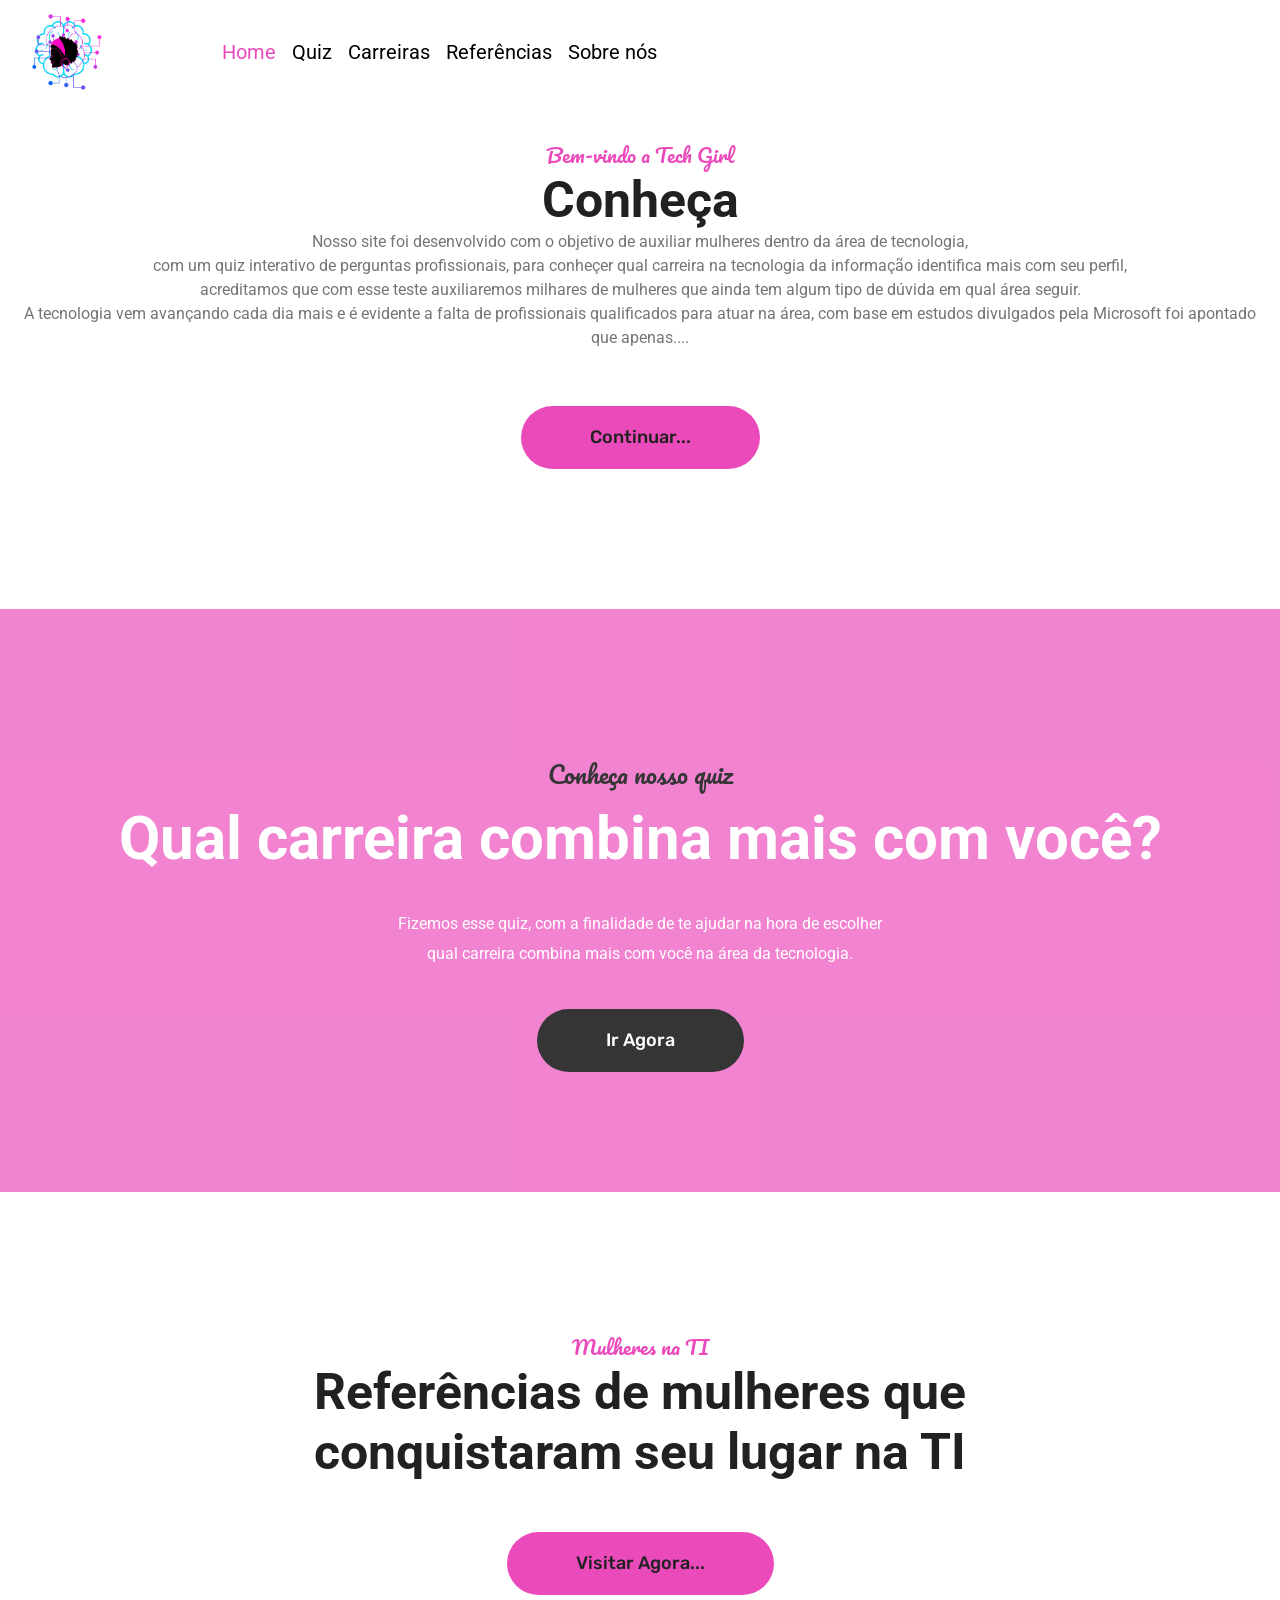
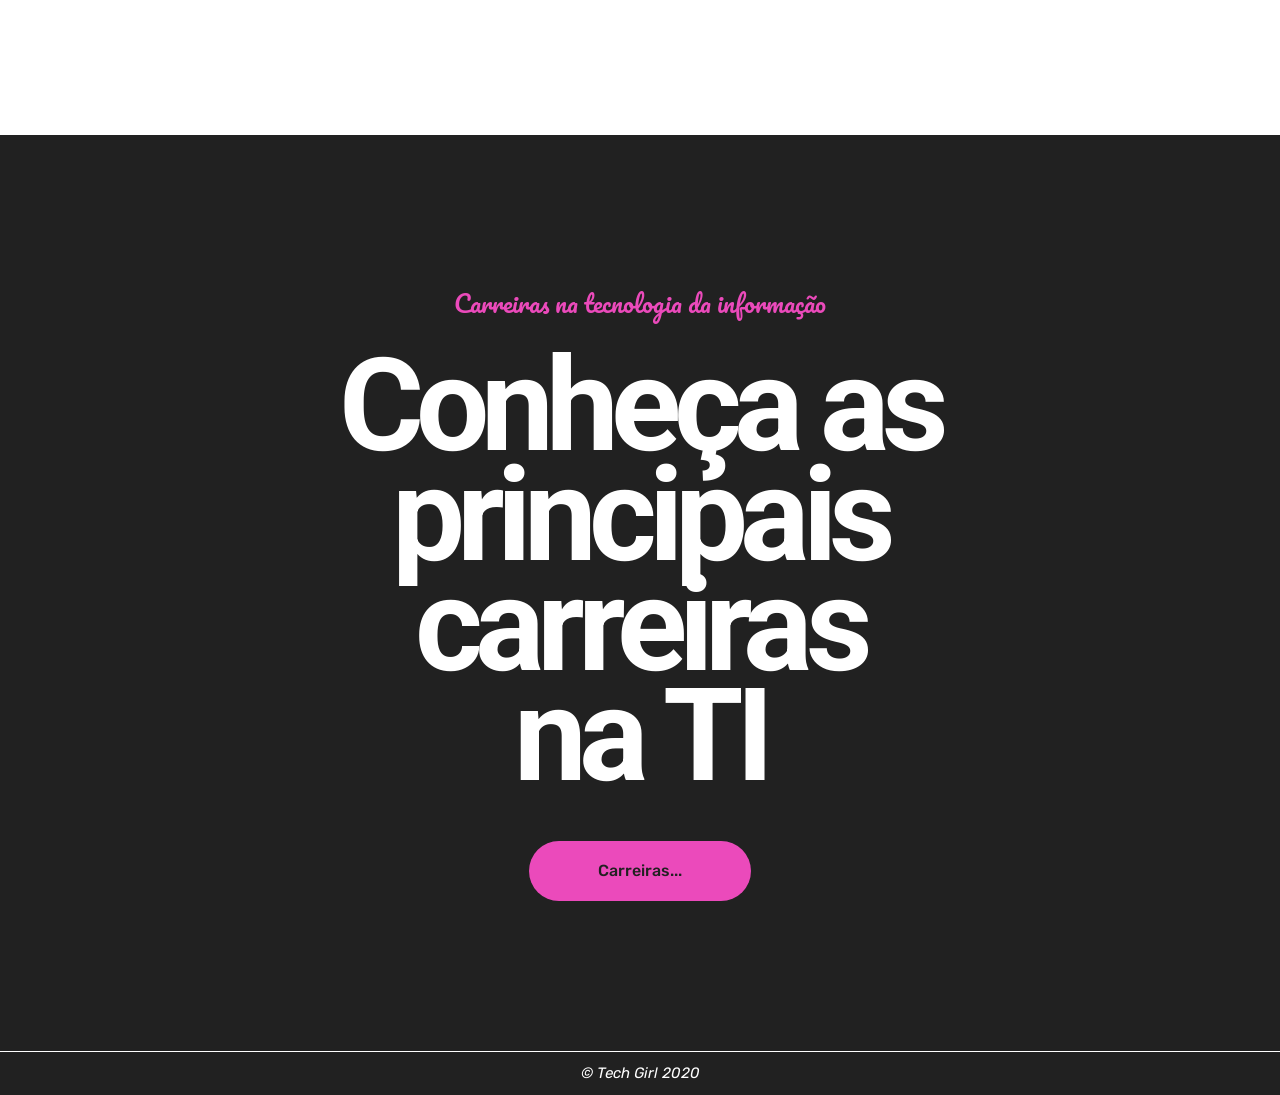
<file: index.html>
<!DOCTYPE html>
<html lang="pt-br">

<head>
  <meta charset="UTF-8">
  <meta name="viewport" content="width=device-width, initial-scale=1.0">
  <link href="https://fonts.googleapis.com/css2?family=Rubik:wght@300&display=swap" rel="stylesheet">
  <link href="https://fonts.googleapis.com/css2?family=Pacifico&family=Roboto:wght@400;900&display=swap"
    rel="stylesheet">
  <link rel="stylesheet" href="https://stackpath.bootstrapcdn.com/bootstrap/4.4.1/css/bootstrap.min.css"
    integrity="sha384-Vkoo8x4CGsO3+Hhxv8T/Q5PaXtkKtu6ug5TOeNV6gBiFeWPGFN9MuhOf23Q9Ifjh" crossorigin="anonymous">
  <link href="https://stackpath.bootstrapcdn.com/font-awesome/4.7.0/css/font-awesome.min.css" rel="stylesheet"
    integrity="sha384-wvfXpqpZZVQGK6TAh5PVlGOfQNHSoD2xbE+QkPxCAFlNEevoEH3Sl0sibVcOQVnN" crossorigin="anonymous">
  <link rel="shortcut icon" href="src/imagens/logo-2.png" type="image/x-icon">
  <link rel="stylesheet" href="css/style.css">
  <title>Página Inicial</title>
</head>

<body>

  <header>
    <nav id="nav" class="navbar navbar-expand-sm bg-white navbar-white fixed-top">
      <a class="navbar-brand pr-5 pl-3" href="index.html">
        <img src="src/imagens/logo-2.png" alt="logo" style="width:70px;">
      </a>
      <ul class="navbar-nav pl-5 ">
        <li class="nav-item">
          <a class="nav-link" id="ativo" href="index.html">Home</a>
        </li>
        <li class="nav-item">
          <a class="nav-link" href="quiz.html">Quiz</a>
        </li>
        <li class="nav-item">
          <a class="nav-link" href="carreiras.html">Carreiras</a>
        </li>
        <li class="nav-item">
          <a class="nav-link" href="guia.html">Referências</a>
        </li>
        <li class="nav-item">
          <a class="nav-link" href="sobre-nos.html">Sobre nós</a>
        </li>
      </ul>
      <span class="icon-menu" onclick="openNav()">&#9776;</span>
    </nav>
    <div id="myNav" class="overlay">
      <a href="javascript:void(0)" class="closebtn" onclick="closeNav()">&times;</a>
      <div class="overlay-content">
        <a href="index.html">Home</a>
        <a href="quiz.html">Quiz</a>
        <a href="carreiras.html">Carreira</a>
        <a href="guia.html">Referências</a>
        <a href="sobre-nos.html">Sobre nós</a>
      </div>
    </div>
  </header>

  <section class="pre-sobre espaçamento">
    <div class="container-fluid">
      <div class="conteudo-pre-sobre text-center">
        <div class="stitulo">
          <p>Bem-vindo a Tech Girl</p>
          <h3>Conheça</h3>
        </div>
        <p>
            Nosso site foi desenvolvido com o objetivo de auxiliar mulheres dentro da área de tecnologia,<br> com um
            quiz interativo de perguntas profissionais, para conheçer qual carreira na tecnologia da informação
            identifica mais com seu perfil, <br> acreditamos que com esse teste auxiliaremos milhares de mulheres que ainda tem algum tipo de dúvida em qual área seguir.
            
            <br>
            A tecnologia vem avançando cada dia mais e é evidente a falta de profissionais qualificados para atuar
            na área, com base em estudos divulgados pela Microsoft foi apontado que apenas....
          </p>
        <a href="sobre-nos.html" class="btn-sobre">Continuar...</a>
      </div>
    </div>
  </section>

  <section class="pre-quiz">
    <div class="container-fluid conteudo-pre-quiz text-center">
      <div class="stitulo">
        <p>Conheça nosso quiz</p>
        <h3>Qual carreira combina mais com você?</h3>
      </div>
      <p>
        Fizemos esse quiz, com a finalidade de te ajudar na hora de escolher
        <br> qual carreira combina mais com você na área da tecnologia.
        </p>
      <a href="quiz.html" class="btn-quiz">Ir Agora</a>
    </div>

  </section>


  <section class="espaçamento">

    <div class="ctitulo text-center col-md-12 text-center">
      <span>Mulheres na TI</span>
      <h2>Referências de mulheres que <br> conquistaram  seu lugar na TI</h2>
    </div>
    <div class="container-fluid">
      <div class="conteudo-pre-carreira text-center">
        <a href="guia.html" class="btn-carreira ">Visitar Agora...</a>
      </div>
    </div>
  </section>


  <section class="banner container-fluid clearfix">
    <div class="text-center">
      <span>Carreiras na tecnologia da informação</span>
      <h2> Conheça as <br> principais<br> carreiras <br> na TI </h2>
      <a href="carreiras.html" class="btn-guia">Carreiras...</a>
    </div>
  </section>

  <footer class="bg-black">
    <div>&copy; Tech Girl 2020</div>
  </footer>
  <!-- <div class="pre-guia">
    <img src="src/imagens/original-ec706e131132c73f1a1a42dec292f1ef.jpg"alt="Notebook" style="width:100%;">
    <div class="conteudo-pre-guia">
      <h1>Heading</h1>
      <p>Lorem ipsum dolor sit amet, an his etiam torquatos. Tollit soleat phaedrum te duo, eum cu recteque expetendis neglegentur. Cu mentitum maiestatis persequeris pro, pri ponderum tractatos ei.</p>
    </div>
  </div>
    -->
  
  <script src="js/script.js"></script>
  <script src="https://code.jquery.com/jquery-3.4.1.slim.min.js"
    integrity="sha384-J6qa4849blE2+poT4WnyKhv5vZF5SrPo0iEjwBvKU7imGFAV0wwj1yYfoRSJoZ+n"
    crossorigin="anonymous"></script>
  <script src="https://cdn.jsdelivr.net/npm/popper.js@1.16.0/dist/umd/popper.min.js"
    integrity="sha384-Q6E9RHvbIyZFJoft+2mJbHaEWldlvI9IOYy5n3zV9zzTtmI3UksdQRVvoxMfooAo"
    crossorigin="anonymous"></script>
  <script src="https://stackpath.bootstrapcdn.com/bootstrap/4.4.1/js/bootstrap.min.js"
    integrity="sha384-wfSDF2E50Y2D1uUdj0O3uMBJnjuUD4Ih7YwaYd1iqfktj0Uod8GCExl3Og8ifwB6"
    crossorigin="anonymous"></script>
</body>

</html>
</file>
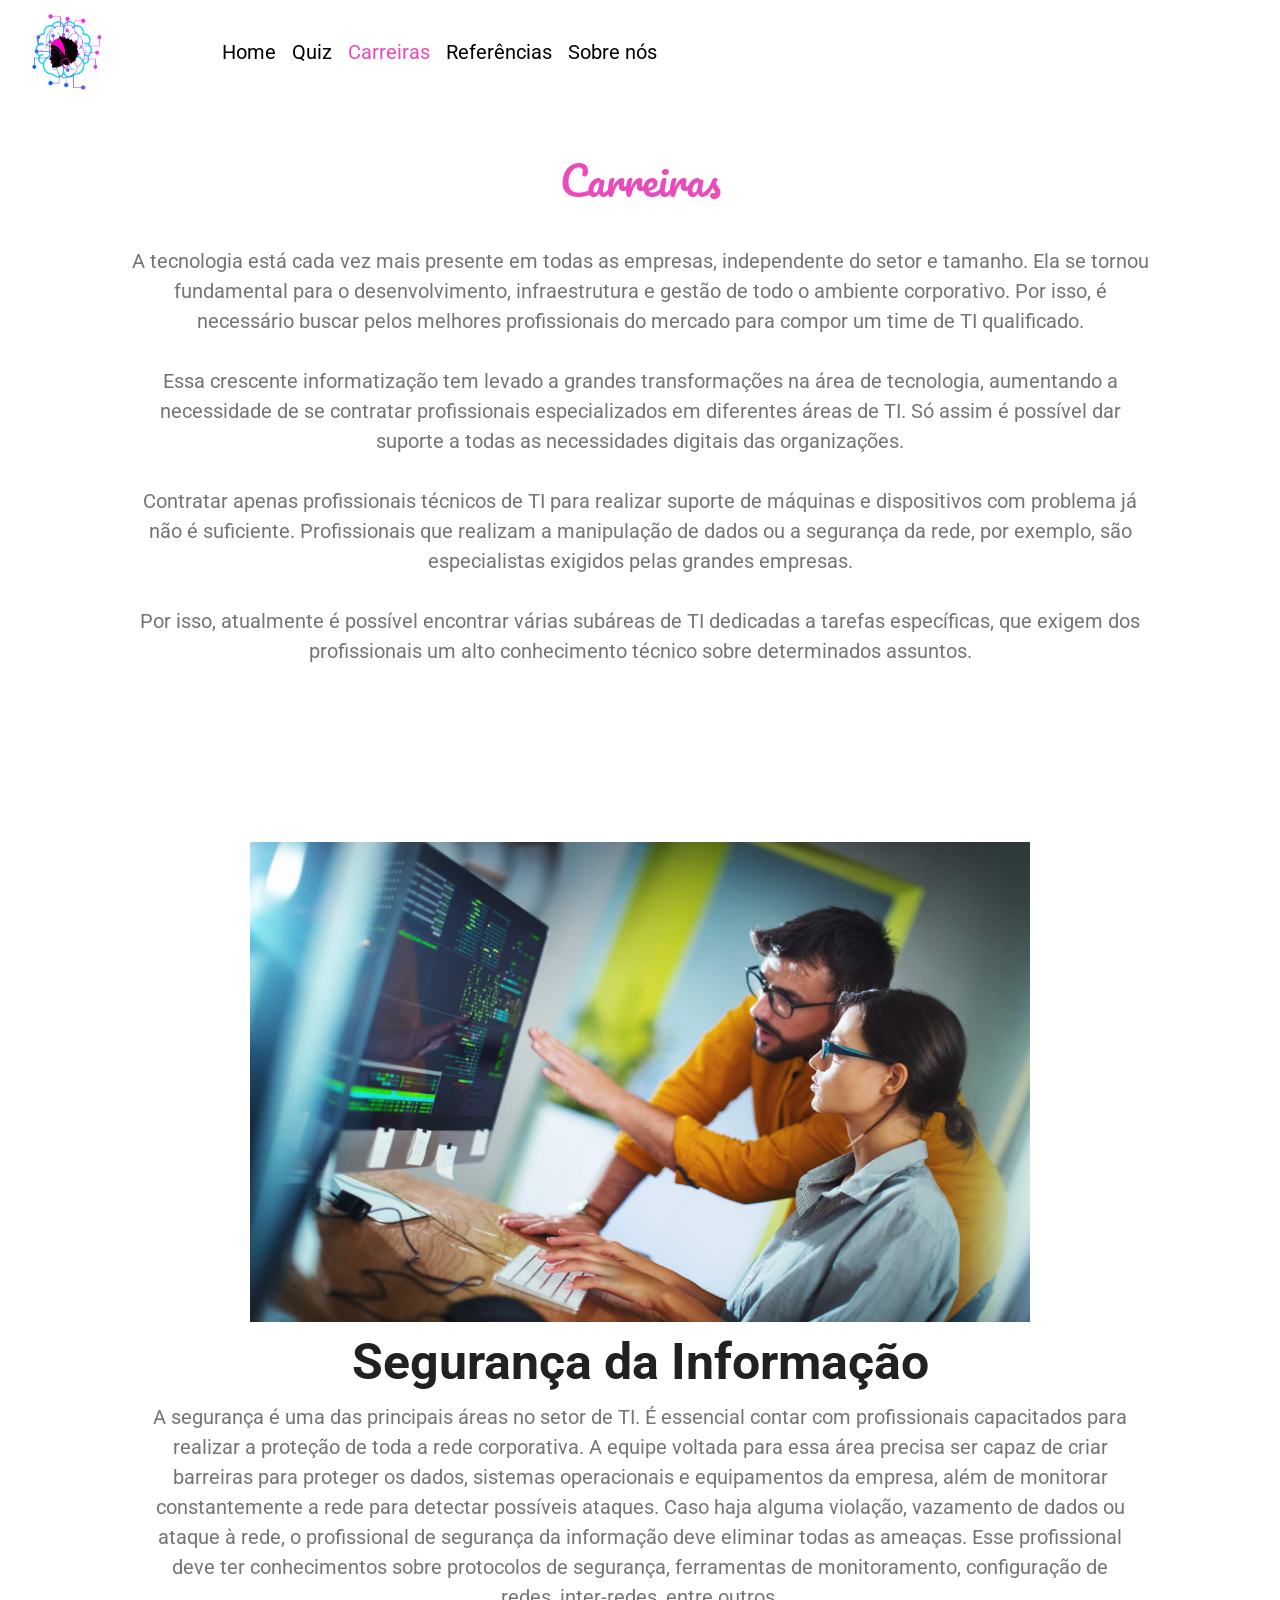
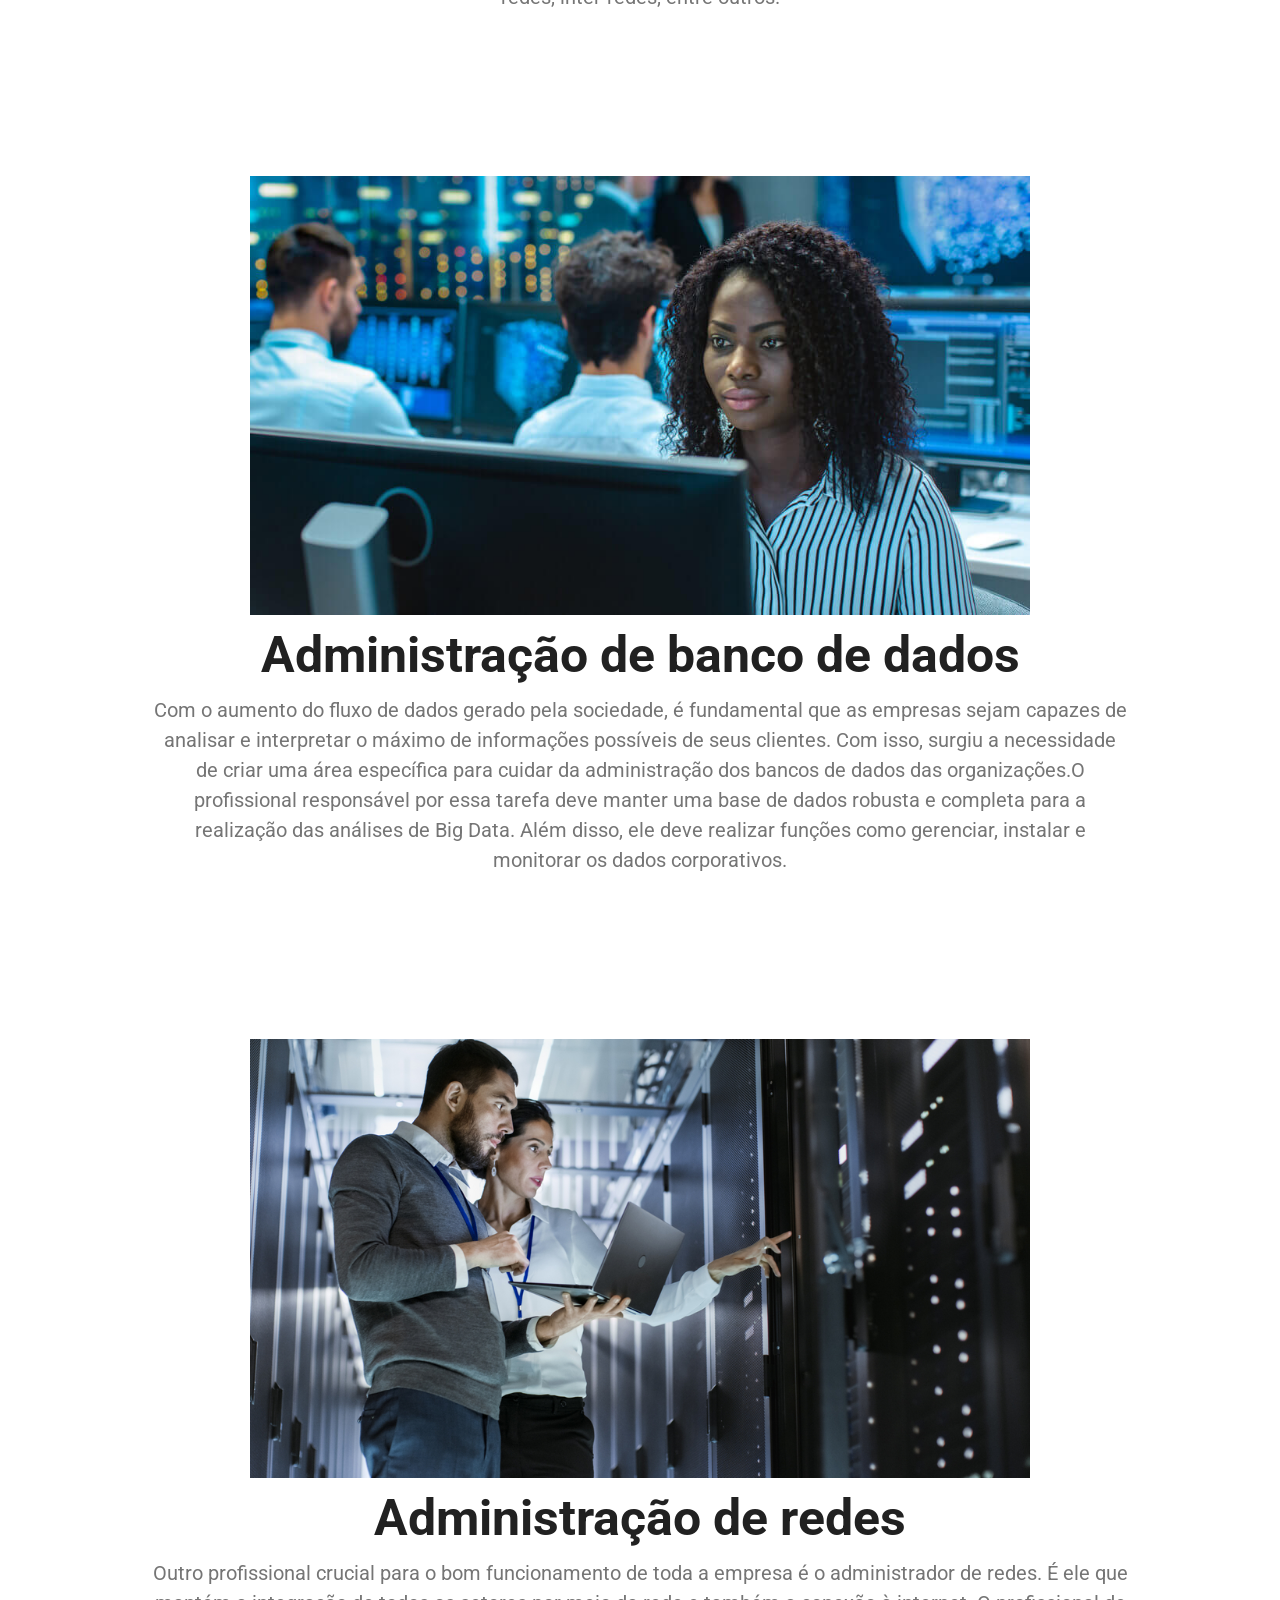
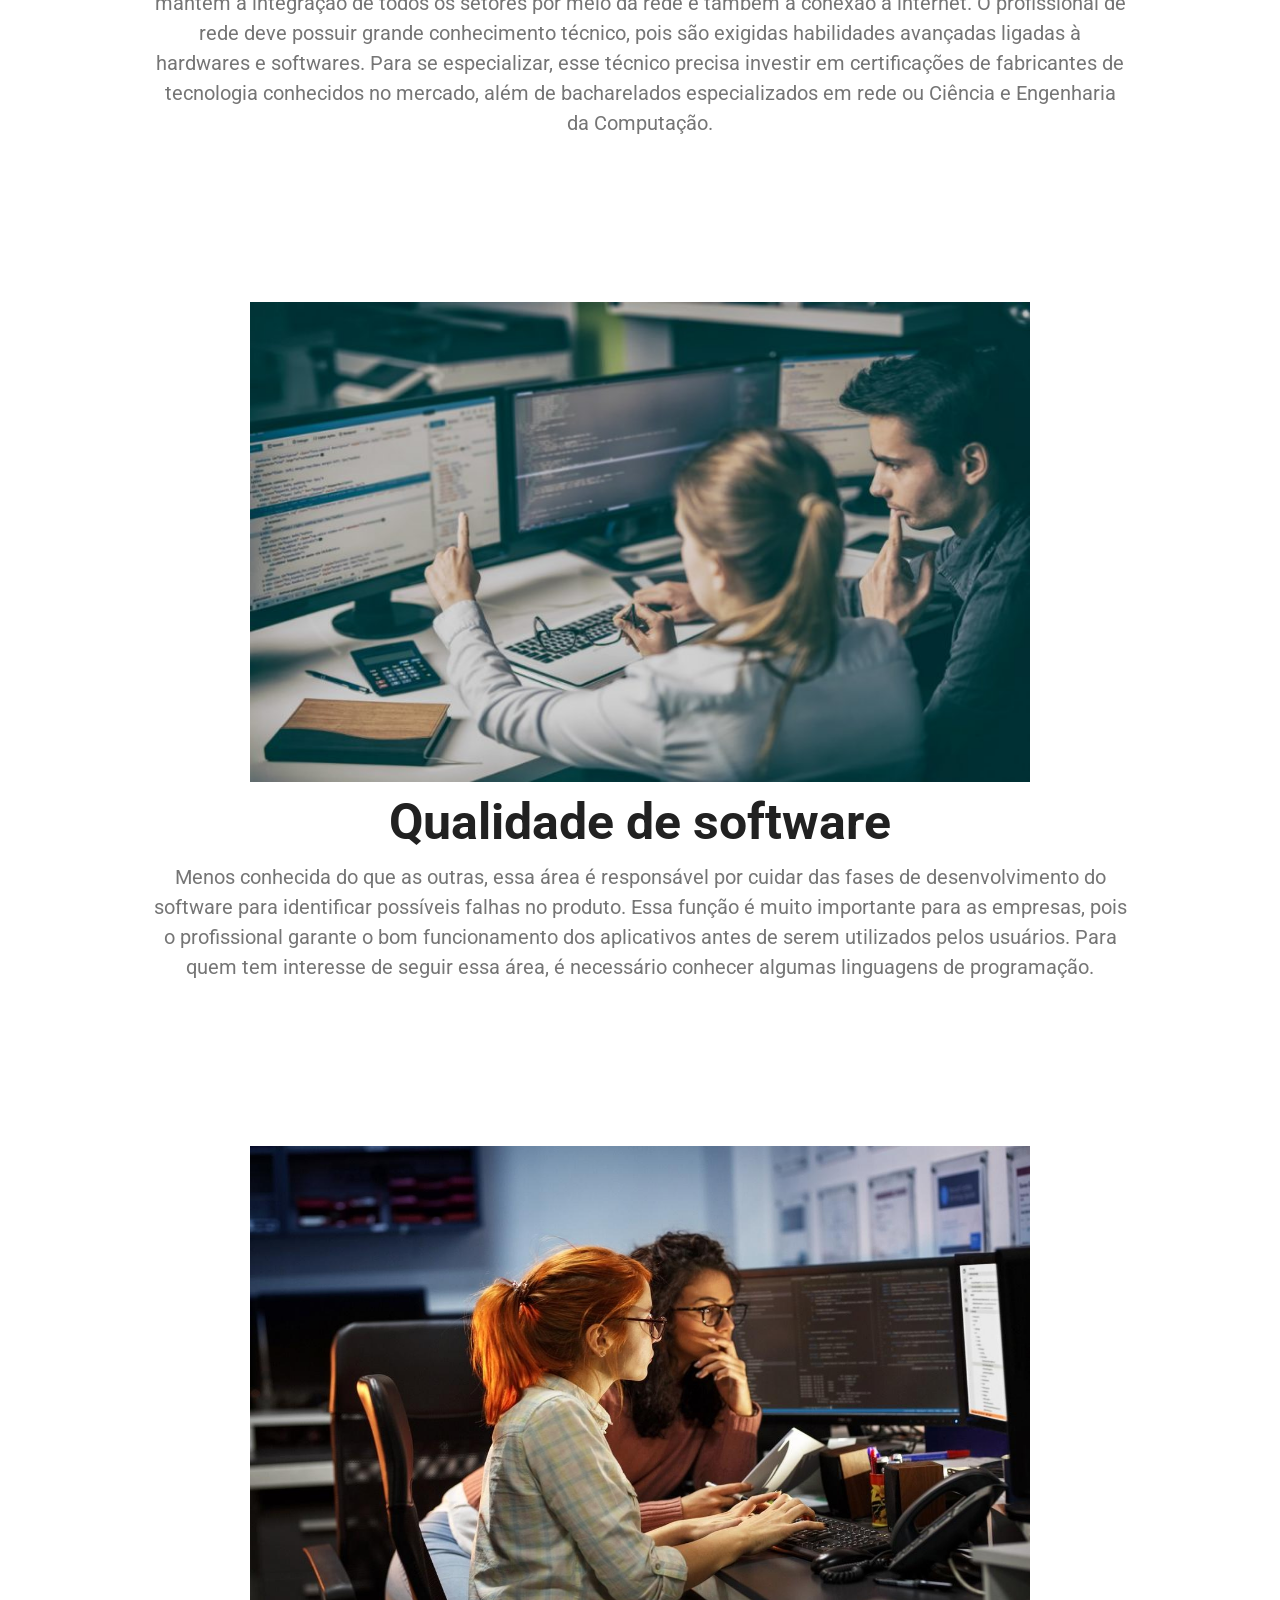
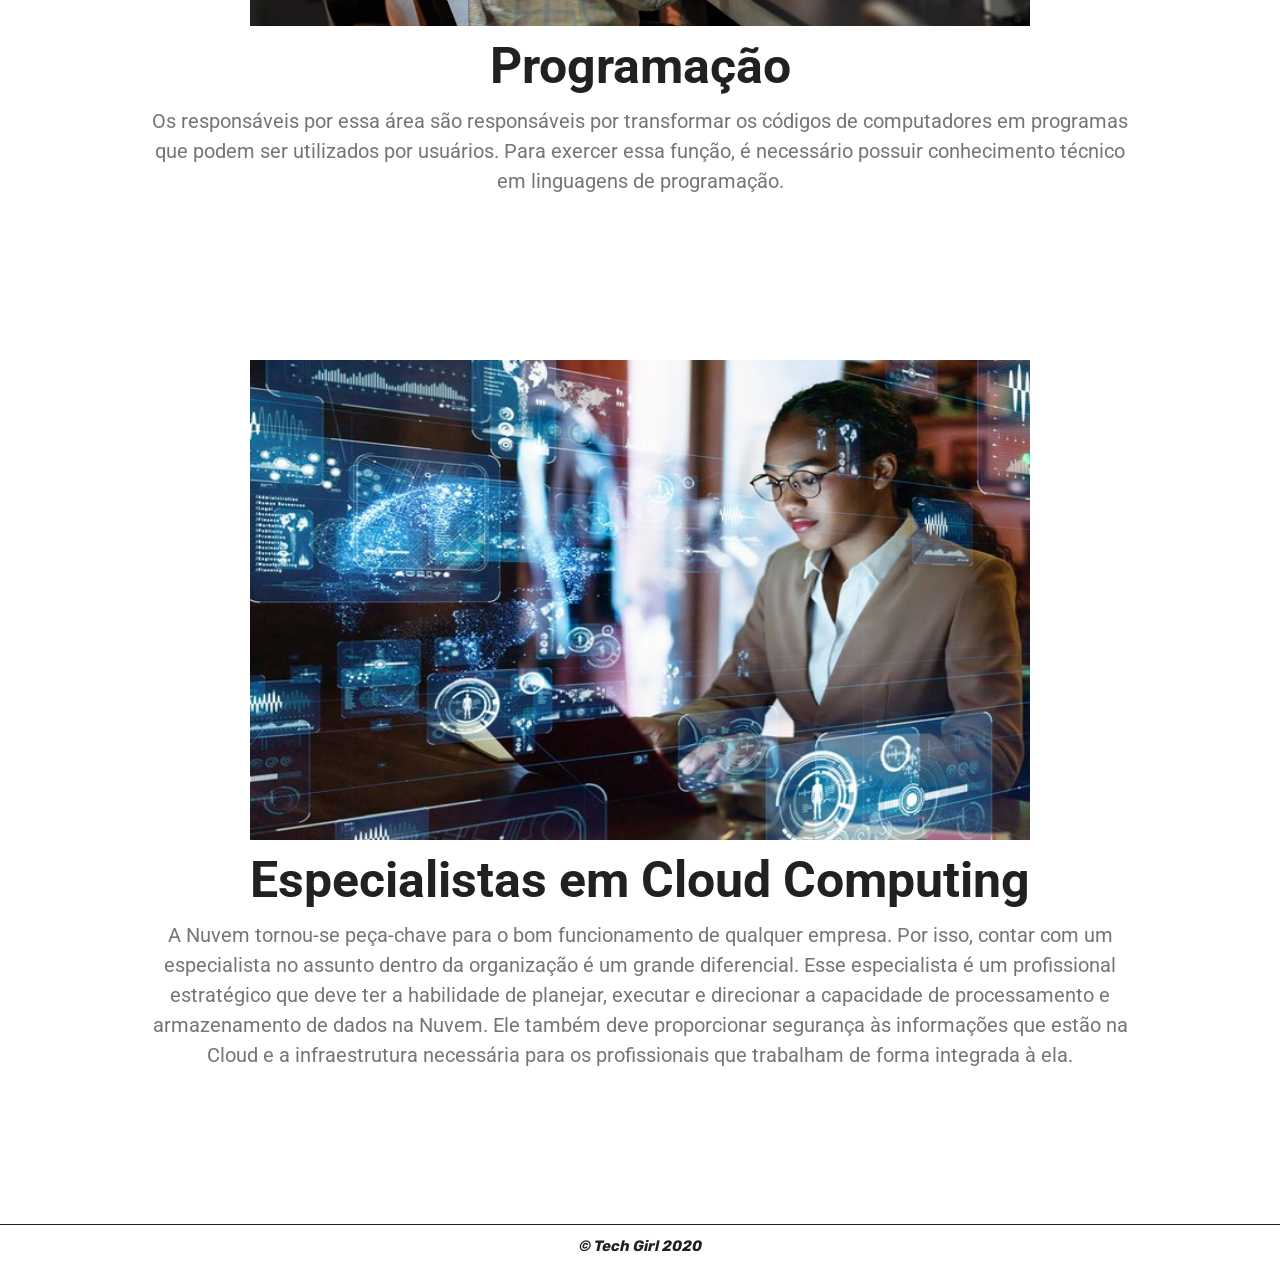
<file: carreiras.html>
<!DOCTYPE html>
<html lang="pt-br">

<head>
    <meta charset="UTF-8">
    <meta name="viewport" content="width=device-width, initial-scale=1.0">
    <link href="https://fonts.googleapis.com/css2?family=Rubik:wght@300&display=swap" rel="stylesheet">
    <link href="https://fonts.googleapis.com/css2?family=Pacifico&family=Roboto:wght@400;900&display=swap"
        rel="stylesheet">
    <link rel="stylesheet" href="https://stackpath.bootstrapcdn.com/bootstrap/4.4.1/css/bootstrap.min.css"
        integrity="sha384-Vkoo8x4CGsO3+Hhxv8T/Q5PaXtkKtu6ug5TOeNV6gBiFeWPGFN9MuhOf23Q9Ifjh" crossorigin="anonymous">
    <link href="https://stackpath.bootstrapcdn.com/font-awesome/4.7.0/css/font-awesome.min.css" rel="stylesheet"
        integrity="sha384-wvfXpqpZZVQGK6TAh5PVlGOfQNHSoD2xbE+QkPxCAFlNEevoEH3Sl0sibVcOQVnN" crossorigin="anonymous">
    <link rel="shortcut icon" href="src/imagens/logo-2.png" type="image/x-icon">
    <link rel="stylesheet" href="css/style.css">
    <title>Carreiras</title>
</head>

<body>
    <header>
        <nav id="nav" class="navbar navbar-expand-sm bg-white navbar-white fixed-top">
            <a class="navbar-brand pr-5 pl-3" href="index.html">
                <img src="src/imagens/logo-2.png" alt="logo" style="width:70px;">
            </a>
            <ul class="navbar-nav pl-5 ">
                <li class="nav-item">
                    <a class="nav-link" href="index.html">Home</a>
                </li>
                <li class="nav-item">
                    <a class="nav-link" href="quiz.html">Quiz</a>
                </li>
                <li class="nav-item">
                    <a class="nav-link" id="ativo" href="carreiras.html">Carreiras</a>
                </li>
                <li class="nav-item">
                    <a class="nav-link" href="guia.html">Referências</a>
                </li>
                <li class="nav-item">
                    <a class="nav-link" href="sobre-nos.html">Sobre nós</a>
                </li>
            </ul>
            <span class="icon-menu" onclick="openNav()">&#9776;</span>
        </nav>
        <div id="myNav" class="overlay">
            <a href="javascript:void(0)" class="closebtn" onclick="closeNav()">&times;</a>
            <div class="overlay-content">
                <a href="index.html">Home</a>
                <a href="quiz.html">Quiz</a>
                <a href="carreiras.html">Carreira</a>
                <a href="guia.html">Referências</a>
                <a href="sobre-nos.html">Sobre nós</a>
            </div>
        </div>
    </header>
    <section class="espaçamento carreira text-center">
        <div class="col-12 stitulo ">
            <p>Carreiras</p>
        </div>
        <div class="carreira-comeco">
            <p>A tecnologia está cada vez mais presente em todas as empresas, independente do setor e tamanho. Ela se
                tornou
                fundamental para o desenvolvimento, infraestrutura e gestão de todo o ambiente corporativo. Por isso, é
                necessário buscar pelos melhores profissionais do mercado para compor um time de TI
                qualificado.<br><br>Essa
                crescente informatização tem levado a grandes transformações na área de tecnologia, aumentando a
                necessidade
                de se contratar profissionais especializados em diferentes áreas de TI. Só assim é possível dar suporte
                a
                todas as necessidades digitais das organizações.<br><br>Contratar apenas profissionais técnicos de TI
                para
                realizar suporte de máquinas e dispositivos com problema já não é suficiente. Profissionais que realizam
                a
                manipulação de dados ou a segurança da rede, por exemplo, são especialistas exigidos pelas grandes
                empresas.<br><br>Por isso, atualmente é possível encontrar várias subáreas de TI dedicadas a tarefas
                específicas, que exigem dos profissionais um alto conhecimento técnico sobre determinados assuntos.
            </p>
        </div>

    </section>

    <section class="carreira text-center container-fluid">
        <div class="row">
            <div class="col-12  ">
                <img src="src/imagens/seg.jpg">
            </div>
            <div class="col-12  ">
                <h4>Segurança da Informação</h4>
            </div>
            <div class="col-12 ">
                <p>A segurança é uma das principais áreas no setor de TI. É essencial contar com profissionais
                    capacitados para realizar a proteção de toda a rede corporativa. A equipe voltada para essa
                    área precisa ser capaz de criar barreiras para proteger os dados, sistemas operacionais e
                    equipamentos da empresa, além de monitorar constantemente a rede para detectar possíveis ataques.
                    Caso haja alguma violação, vazamento de dados ou ataque à rede, o profissional de segurança
                    da informação deve eliminar todas as ameaças. Esse profissional deve ter conhecimentos sobre
                    protocolos de segurança, ferramentas de monitoramento, configuração de redes, inter-redes, entre
                    outros. </p>
            </div>
        </div>
    </section>
    <section class="carreira  text-center container-fluid">
        <div class="row">


            <div class="col-12  ">
                <img src="src/imagens/cientista-dados.jpg">
            </div>
            <div class="col-12 ">
                <h4>Administração de banco de dados</h4>
            </div>
            <div class="col-12 ">
                <p>Com o aumento do fluxo de dados gerado pela sociedade, é fundamental que as empresas sejam capazes de
                    analisar e interpretar o máximo de informações possíveis de seus clientes. Com isso, surgiu
                    a necessidade de criar uma área específica para cuidar da administração dos bancos de dados das
                    organizações.O profissional responsável por essa tarefa deve manter uma base de dados
                    robusta e completa para a realização das análises de Big Data. Além disso, ele deve realizar funções
                    como gerenciar, instalar e monitorar os dados corporativos. </p>
            </div>
        </div>
    </section>
    <section class="carreira  container-fluid text-center">
        <div class="row">


            <div class="col-12  ">
                <img src="src/imagens/bancos-dados.jpg">
            </div>
            <div class="col-12">
                <h4>Administração de redes</h4>
            </div>
            <div class="col-12">
                <p>Outro profissional crucial para o bom funcionamento de toda a empresa é o administrador de redes. É
                    ele que mantém a integração de todos os setores por meio da rede e também a conexão à internet.
                    O profissional de rede deve possuir grande conhecimento técnico, pois são exigidas
                    habilidades avançadas ligadas à hardwares e softwares. Para se especializar, esse técnico
                    precisa investir em certificações de fabricantes de tecnologia conhecidos no mercado, além de
                    bacharelados especializados em rede ou Ciência e Engenharia da Computação.</p>
            </div>
        </div>
    </section>
    <section class="carreira  container-fluid text-center">
        <div class="row">


            <div class="col-12 ">
                <img src="src/imagens/qa.jpg">
            </div>
            <div class="col-12 ">
                <h4>Qualidade de software</h4>
            </div>
            <div class="col-12">
                <p>Menos conhecida do que as outras, essa área é responsável por cuidar das fases de desenvolvimento do
                    software para identificar possíveis falhas no produto. Essa função é muito importante para
                    as empresas, pois o profissional garante o bom funcionamento dos aplicativos antes de serem
                    utilizados pelos usuários. Para quem tem interesse de seguir essa área, é necessário
                    conhecer algumas linguagens de programação.</p>
            </div>
        </div>
    </section>

    <section class="carreira  container-fluid text-center">
        <div class="row">


            <div class="col-12 ">
                <img src="src/imagens/programadora.jpg">
            </div>
            <div class="col-12 ">
                <h4>Programação</h4>
            </div>
            <div class="col-12">
                <p>Os responsáveis por essa área são responsáveis por transformar os códigos de computadores em
                    programas que podem ser utilizados por usuários. Para exercer essa função, é necessário
                    possuir conhecimento técnico em linguagens de programação. </p>

            </div>
        </div>
    </section>
    <section class="carreira  container-fluid text-center">
        <div class="row">


            <div class="col-12 ">
                <img src="src/imagens/cloud.jpg">
            </div>
            <div class="col-12 ">
                <h4>Especialistas em Cloud Computing</h4>
            </div>
            <div class="col-12">
                <p>A Nuvem tornou-se peça-chave para o bom funcionamento de qualquer empresa. Por isso, contar com um
                    especialista no assunto dentro da organização é um grande diferencial. Esse especialista é um
                    profissional estratégico que deve ter a habilidade de planejar, executar e direcionar a capacidade
                    de processamento e armazenamento de dados na Nuvem. Ele também deve proporcionar segurança às
                    informações que estão na Cloud e a infraestrutura necessária para os profissionais que trabalham de
                    forma integrada à ela.</p>

            </div>
        </div>
    </section>

    <footer class="bg-white">
        <div>&copy; Tech Girl 2020</div>
      </footer>


    <script src="js/script.js"></script>
    <script src="https://code.jquery.com/jquery-3.4.1.slim.min.js"
        integrity="sha384-J6qa4849blE2+poT4WnyKhv5vZF5SrPo0iEjwBvKU7imGFAV0wwj1yYfoRSJoZ+n"
        crossorigin="anonymous"></script>
    <script src="https://cdn.jsdelivr.net/npm/popper.js@1.16.0/dist/umd/popper.min.js"
        integrity="sha384-Q6E9RHvbIyZFJoft+2mJbHaEWldlvI9IOYy5n3zV9zzTtmI3UksdQRVvoxMfooAo"
        crossorigin="anonymous"></script>
    <script src="https://stackpath.bootstrapcdn.com/bootstrap/4.4.1/js/bootstrap.min.js"
        integrity="sha384-wfSDF2E50Y2D1uUdj0O3uMBJnjuUD4Ih7YwaYd1iqfktj0Uod8GCExl3Og8ifwB6"
        crossorigin="anonymous"></script>
</body>

</html>
</file>
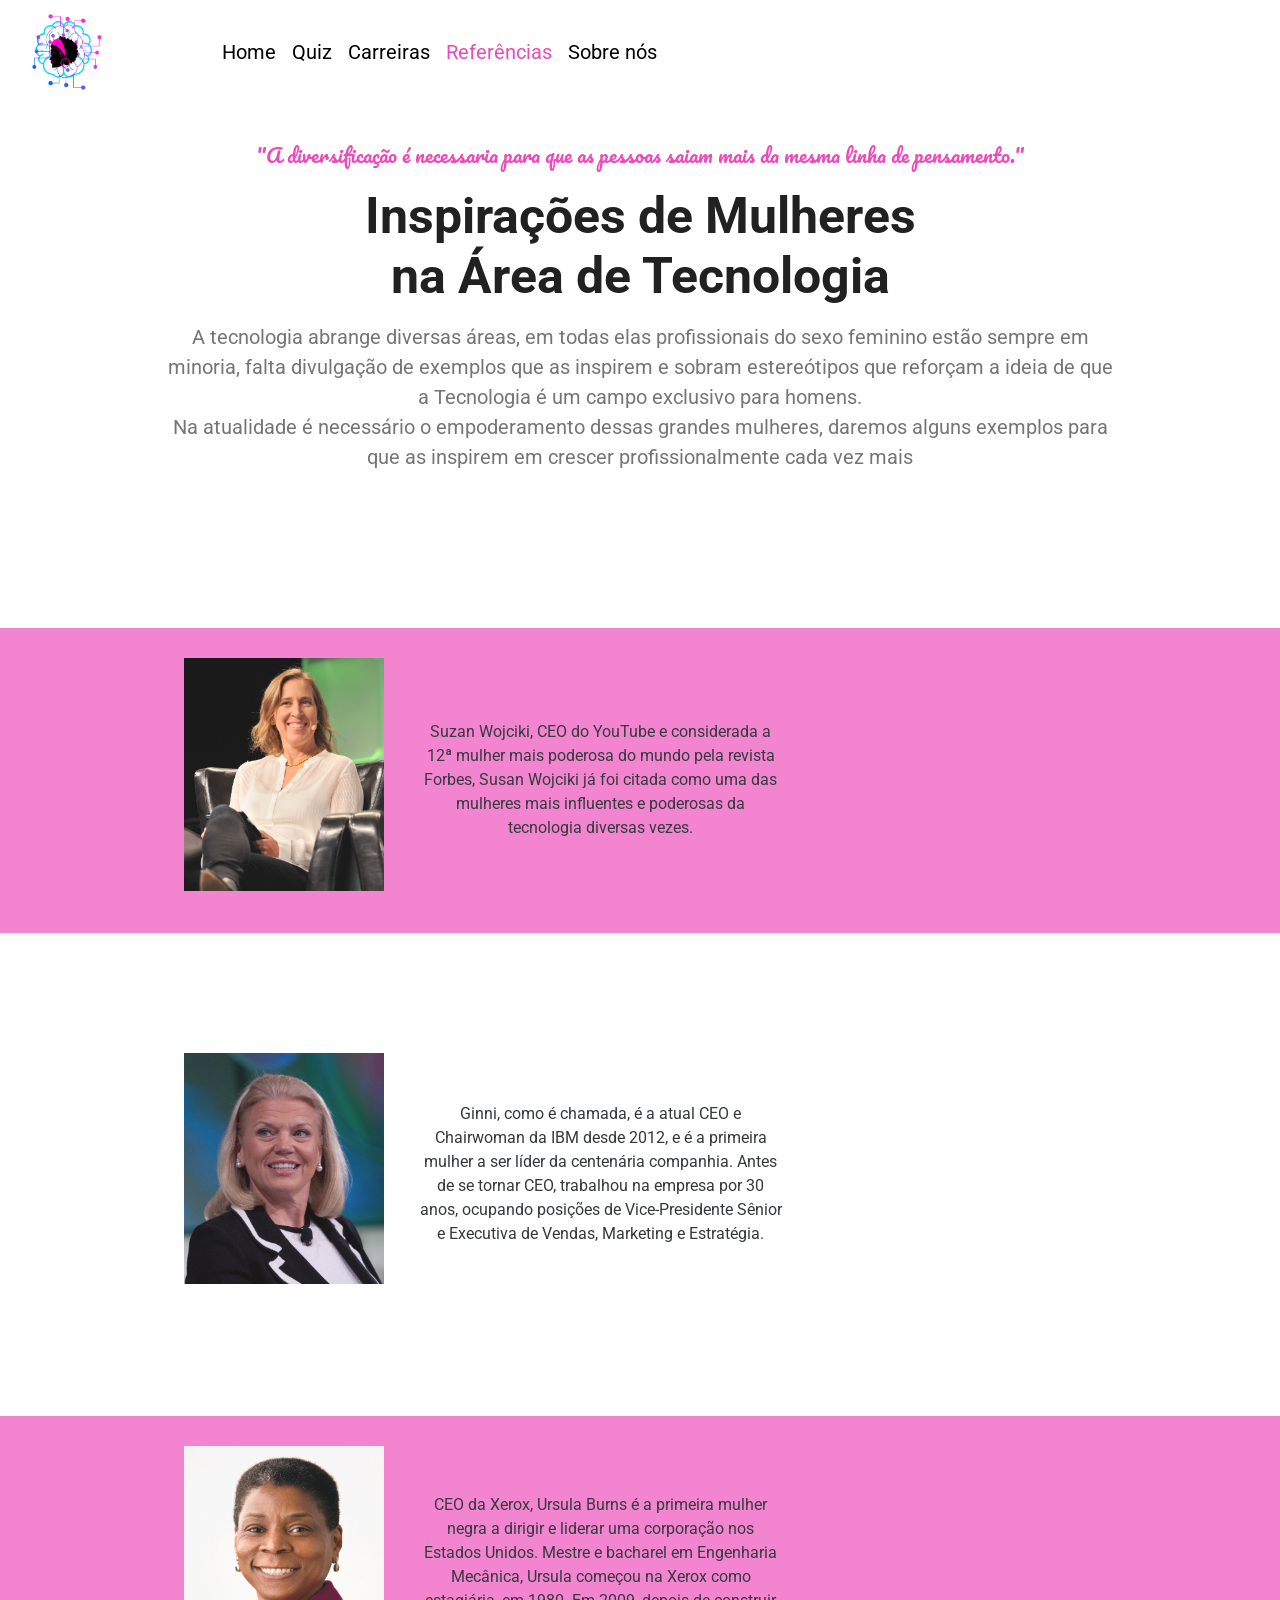
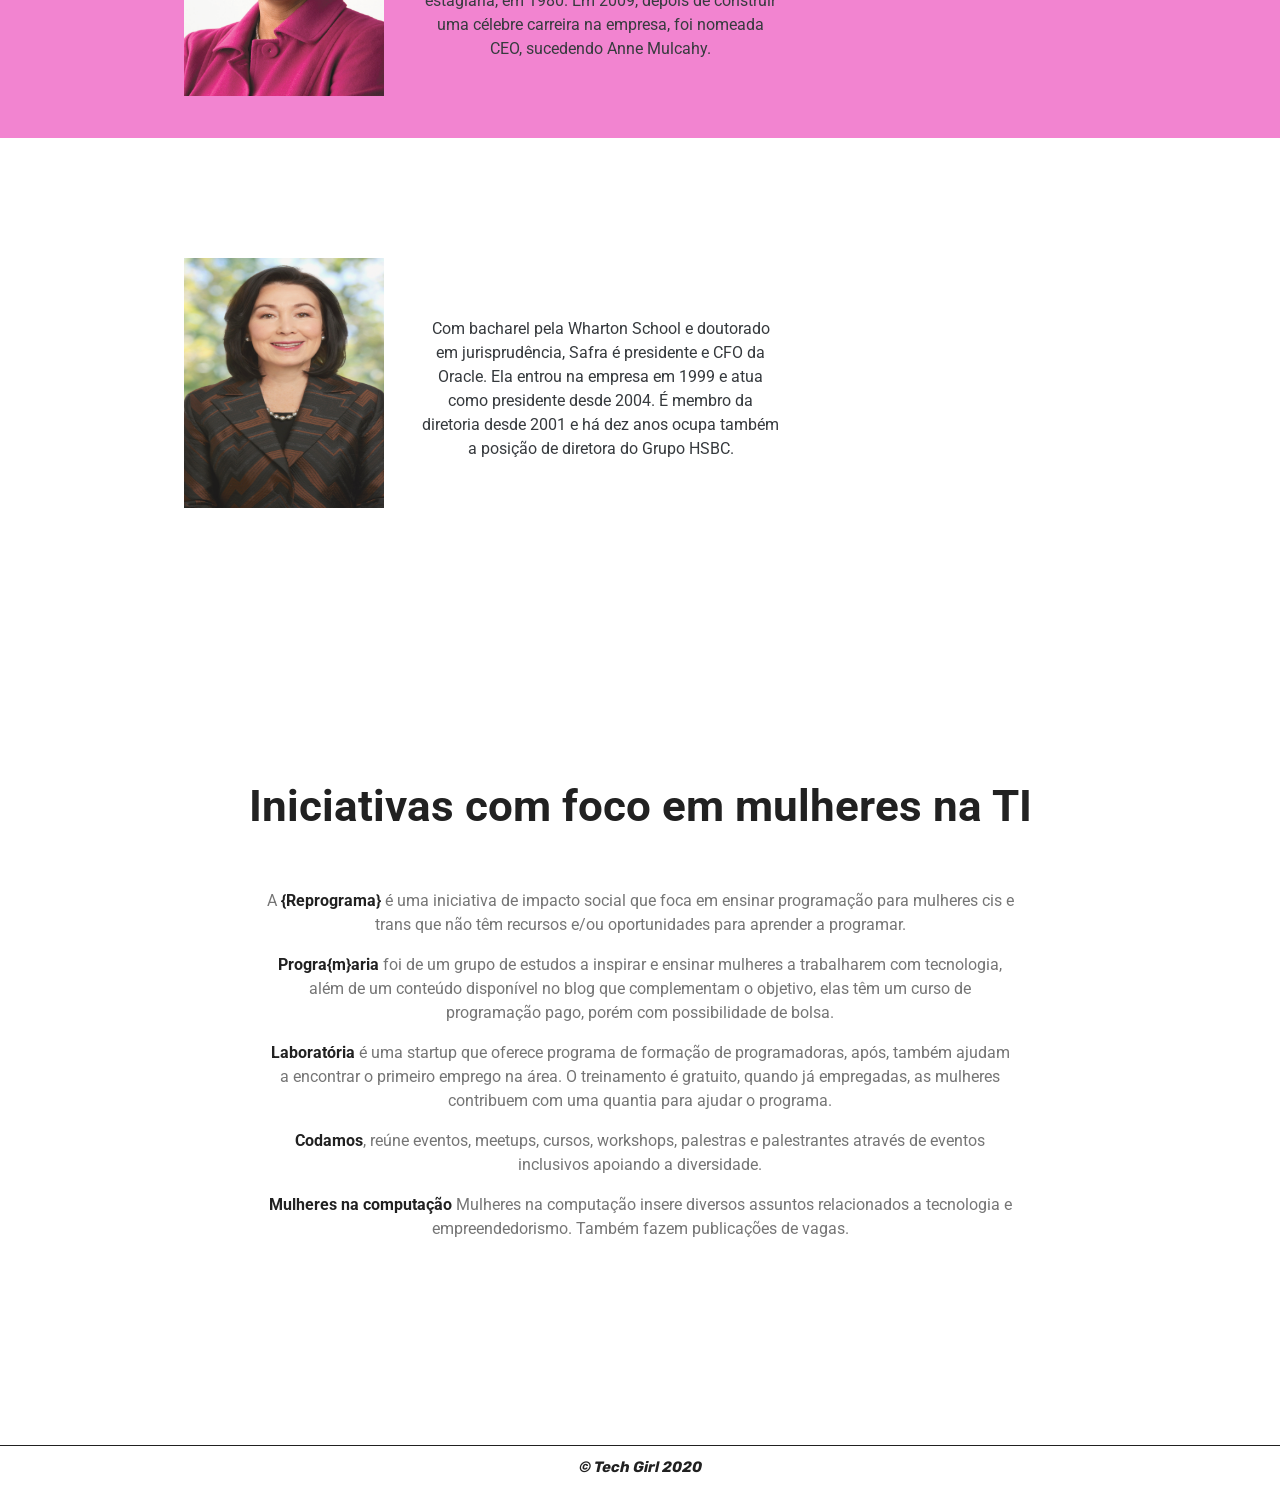
<file: guia.html>
<!DOCTYPE html>
<html lang="pt-br">

<head>
  <meta charset="UTF-8">
  <meta name="viewport" content="width=device-width, initial-scale=1.0">
  <link href="https://fonts.googleapis.com/css2?family=Rubik:wght@300&display=swap" rel="stylesheet">
  <link href="https://fonts.googleapis.com/css2?family=Pacifico&family=Roboto:wght@400;900&display=swap"
    rel="stylesheet">
  <link rel="stylesheet" href="https://stackpath.bootstrapcdn.com/bootstrap/4.4.1/css/bootstrap.min.css"
    integrity="sha384-Vkoo8x4CGsO3+Hhxv8T/Q5PaXtkKtu6ug5TOeNV6gBiFeWPGFN9MuhOf23Q9Ifjh" crossorigin="anonymous">
  <link rel="shortcut icon" href="src/imagens/logo-2.png" type="image/x-icon">
  <link rel="stylesheet" href="css/style.css">
  <title>Referências</title>
</head>

<body>
  <header>
    <nav id="nav" class="navbar navbar-expand-sm bg-white navbar-white fixed-top">
      <a class="navbar-brand pr-5 pl-3" href="index.html">
        <img src="src/imagens/logo-2.png" alt="logo" style="width:70px;">
      </a>
      <ul class="navbar-nav pl-5 ">
        <li class="nav-item">
          <a class="nav-link" href="index.html">Home</a>
        </li>
        <li class="nav-item">
          <a class="nav-link" href="quiz.html">Quiz</a>
        </li>
        <li class="nav-item">
          <a class="nav-link" href="carreiras.html">Carreiras</a>
        </li>
        <li class="nav-item">
          <a class="nav-link" id="ativo" href="guia.html">Referências</a>
        </li>
        <li class="nav-item">
          <a class="nav-link" href="sobre-nos.html">Sobre nós</a>
        </li>
      </ul>
      <span class="icon-menu" onclick="openNav()">&#9776;</span>
    </nav>
    <div id="myNav" class="overlay">
      <a href="javascript:void(0)" class="closebtn" onclick="closeNav()">&times;</a>
      <div class="overlay-content">
        <a href="index.html">Home</a>
        <a href="quiz.html">Quiz</a>
        <a href="carreiras.html">Carreira</a>
        <a href="guia.html">Referências</a>
        <a href="sobre-nos.html">Sobre nós</a>
      </div>
    </div>
  </header>


  <section class="espaçamento guia">
    <div class="container-fluid conteudo-guia text-center">
      <div class="stitulo">
        <p>"A diversificação é necessaria para que as pessoas saiam mais da mesma linha de
          pensamento."</p>
        <h3 class="pt-3">Inspirações de Mulheres <br> na Área de Tecnologia</h3>
      </div>
      <div class="pt-3">
        <p>A tecnologia abrange diversas áreas, em todas elas profissionais do sexo feminino estão sempre
          em minoria, falta divulgação de exemplos que as inspirem e sobram estereótipos que reforçam a
          ideia de que a Tecnologia é um campo exclusivo para homens.<br>
          Na atualidade é necessário o empoderamento dessas grandes mulheres, daremos alguns exemplos para
          que as inspirem em crescer profissionalmente cada vez mais</p>
      </div>
    </div>
  </section>

  <section class="card-guia">
    <div class="container-fluid conteudo-pre-quiz text-center row">
      <div class="card-title-substitutiva text-center col-12">
        <img src="src/imagens-mulheres/Susan_Wojcicki_(29393944130).jpg" alt="" srcset="">
      </div>
      <div class="col-xl-3 col-md-5 col- col-sm-12">
        <div class="card-title ">
          <img src="src/imagens-mulheres/Susan_Wojcicki_(29393944130).jpg" alt="foto - Suzan Wojcicki"
            class="card-title-image">
          <div class="card-title-overlay">Suzan Wojcicki</div>
        </div>
      </div>
      <div class="col-xl-5 col-md-5 col-sm-12 card-guia-text">
        Suzan Wojciki, CEO do YouTube e considerada a 12ª mulher mais poderosa do mundo pela revista Forbes, Susan
        Wojciki
        já foi citada como uma das mulheres mais influentes e poderosas da tecnologia diversas vezes.
      </div>
    </div>
  </section>
  <section class="card-guia-2">
    <div class="container-fluid conteudo-pre-quiz text-center row">
      <div class="card-title-substitutiva text-center col-12">
        <img src="src/imagens-mulheres/1200px-Ginni_Rometty_at_the_Fortune_MPW_Summit_in_2011.jpg" alt="" srcset="">
      </div>
      <div class="col-xl-3 col-md-5 col-sm-12">
        <div class="card-title ">
          <img src="src/imagens-mulheres/1200px-Ginni_Rometty_at_the_Fortune_MPW_Summit_in_2011.jpg"
            alt="foto - Virginia Ginni Rometty" class="card-title-image">
          <div class="card-title-overlay">Virginia Ginni</div>
        </div>
      </div>
      <div class="col-xl-5 col-md-5 col-sm-12 card-guia-text">
        Ginni, como é chamada, é a atual CEO e Chairwoman da IBM desde 2012, e é a primeira mulher a ser líder da
        centenária companhia. Antes de se tornar CEO, trabalhou na empresa por 30 anos, ocupando posições de
        Vice-Presidente Sênior e Executiva de Vendas, Marketing e Estratégia.
      </div>
    </div>
  </section>
  <section class="card-guia">
    <div class="container-fluid conteudo-pre-quiz text-center row">
      <div class="card-title-substitutiva text-center col-12">
        <img src="src/imagens-mulheres/Xerox-Corp-Ursula-Burns.jpg" alt="" srcset="">
      </div>
      <div class="col-xl-3 col-md-5 col-sm-12">
        <div class="card-title ">
          <img src="src/imagens-mulheres/Xerox-Corp-Ursula-Burns.jpg" alt="foto - Ursula Burns"
            class="card-title-image">
          <div class="card-title-overlay">Ursula Burns</div>
        </div>
      </div>
      <div class="col-xl-5 col-md-5 col-sm-12 card-guia-text">
        CEO da Xerox, Ursula Burns é a primeira mulher negra a dirigir e liderar uma corporação nos Estados Unidos.
        Mestre e bacharel em Engenharia Mecânica, Ursula começou na Xerox como estagiária, em 1980. Em 2009, depois de
        construir uma célebre carreira na empresa, foi nomeada CEO, sucedendo Anne Mulcahy.
      </div>
    </div>
  </section>
  <section class="card-guia-2">
    <div class="container-fluid conteudo-pre-quiz text-center row">
      <div class="card-title-substitutiva text-center col-12">
        <img src="src/imagens-mulheres/Safra_Catz_hi.jpg" alt="" srcset="">
      </div>
      <div class="col-xl-3 col-md-5 col-sm-12">
        <div class="card-title ">
          <img src="src/imagens-mulheres/Safra_Catz_hi.jpg" alt="foto - Safra A Catz" class="card-title-image">
          <div class="card-title-overlay">Safra Catz</div>
        </div>
      </div>
      <div class="col-xl-5 col-md-5 col-sm-12 card-guia-text">
        Com bacharel pela Wharton School e doutorado em jurisprudência, Safra é presidente e CFO da Oracle. Ela entrou
        na empresa em 1999 e atua como presidente desde 2004. É membro da diretoria desde 2001 e há dez anos ocupa
        também a posição de diretora do Grupo HSBC.
      </div>
    </div>
  </section>
  <section class="iniciativas espaçamento">
    <div class="container-fluid text-center conteudo-iniciativas">
      <div class="title-iniciativas">
        <h4>Iniciativas com foco em mulheres na TI</h4>
      </div>
      <div class="lista-iniciativas pt-5 pb-5">

        <p>A <a href="https://reprograma.com.br/" target="_blank"> {Reprograma} </a> é uma iniciativa de impacto social que
          foca em ensinar programação para mulheres cis e trans que não têm recursos e/ou oportunidades para aprender a
          programar.</p>
        <p> <a href="https://www.programaria.org/" target="_blank">Progra{m}aria</a> foi de um grupo de estudos a inspirar e ensinar
          mulheres a trabalharem com tecnologia, além de um
          conteúdo disponível no blog que complementam o objetivo, elas têm um curso de programação pago, porém com
          possibilidade de bolsa.
        </p>
        <p>
          <a href="https://www.laboratoria.la/br" target="_blank">Laboratória</a> é uma startup que oferece programa de formação de programadoras, após, também
          ajudam a encontrar o primeiro emprego na área. O treinamento é gratuito, quando já empregadas, as mulheres
          contribuem com uma quantia para ajudar o programa.
        </p>
        <p>
          <a href="https://www.codamos.club/" target="_blank">Codamos</a>, reúne eventos, meetups, cursos, workshops, palestras e
          palestrantes através de eventos inclusivos apoiando a diversidade.

        </p>
        <p>
          <a href="https://mulheresnacomputacao.com/" target="_blank">
            Mulheres na computação
          </a>
          Mulheres na computação insere diversos assuntos relacionados a tecnologia e empreendedorismo. Também fazem
          publicações de vagas.

        </p>

      </div>
    </div>
  </section>

  <footer class="bg-white">
    <div>&copy; Tech Girl 2020</div>
  </footer>


  <script src="js/script.js"></script>
  <script src="https://code.jquery.com/jquery-3.4.1.slim.min.js"
    integrity="sha384-J6qa4849blE2+poT4WnyKhv5vZF5SrPo0iEjwBvKU7imGFAV0wwj1yYfoRSJoZ+n"
    crossorigin="anonymous"></script>
  <script src="https://cdn.jsdelivr.net/npm/popper.js@1.16.0/dist/umd/popper.min.js"
    integrity="sha384-Q6E9RHvbIyZFJoft+2mJbHaEWldlvI9IOYy5n3zV9zzTtmI3UksdQRVvoxMfooAo"
    crossorigin="anonymous"></script>
  <script src="https://stackpath.bootstrapcdn.com/bootstrap/4.4.1/js/bootstrap.min.js"
    integrity="sha384-wfSDF2E50Y2D1uUdj0O3uMBJnjuUD4Ih7YwaYd1iqfktj0Uod8GCExl3Og8ifwB6"
    crossorigin="anonymous"></script>
</body>

</html>
</file>
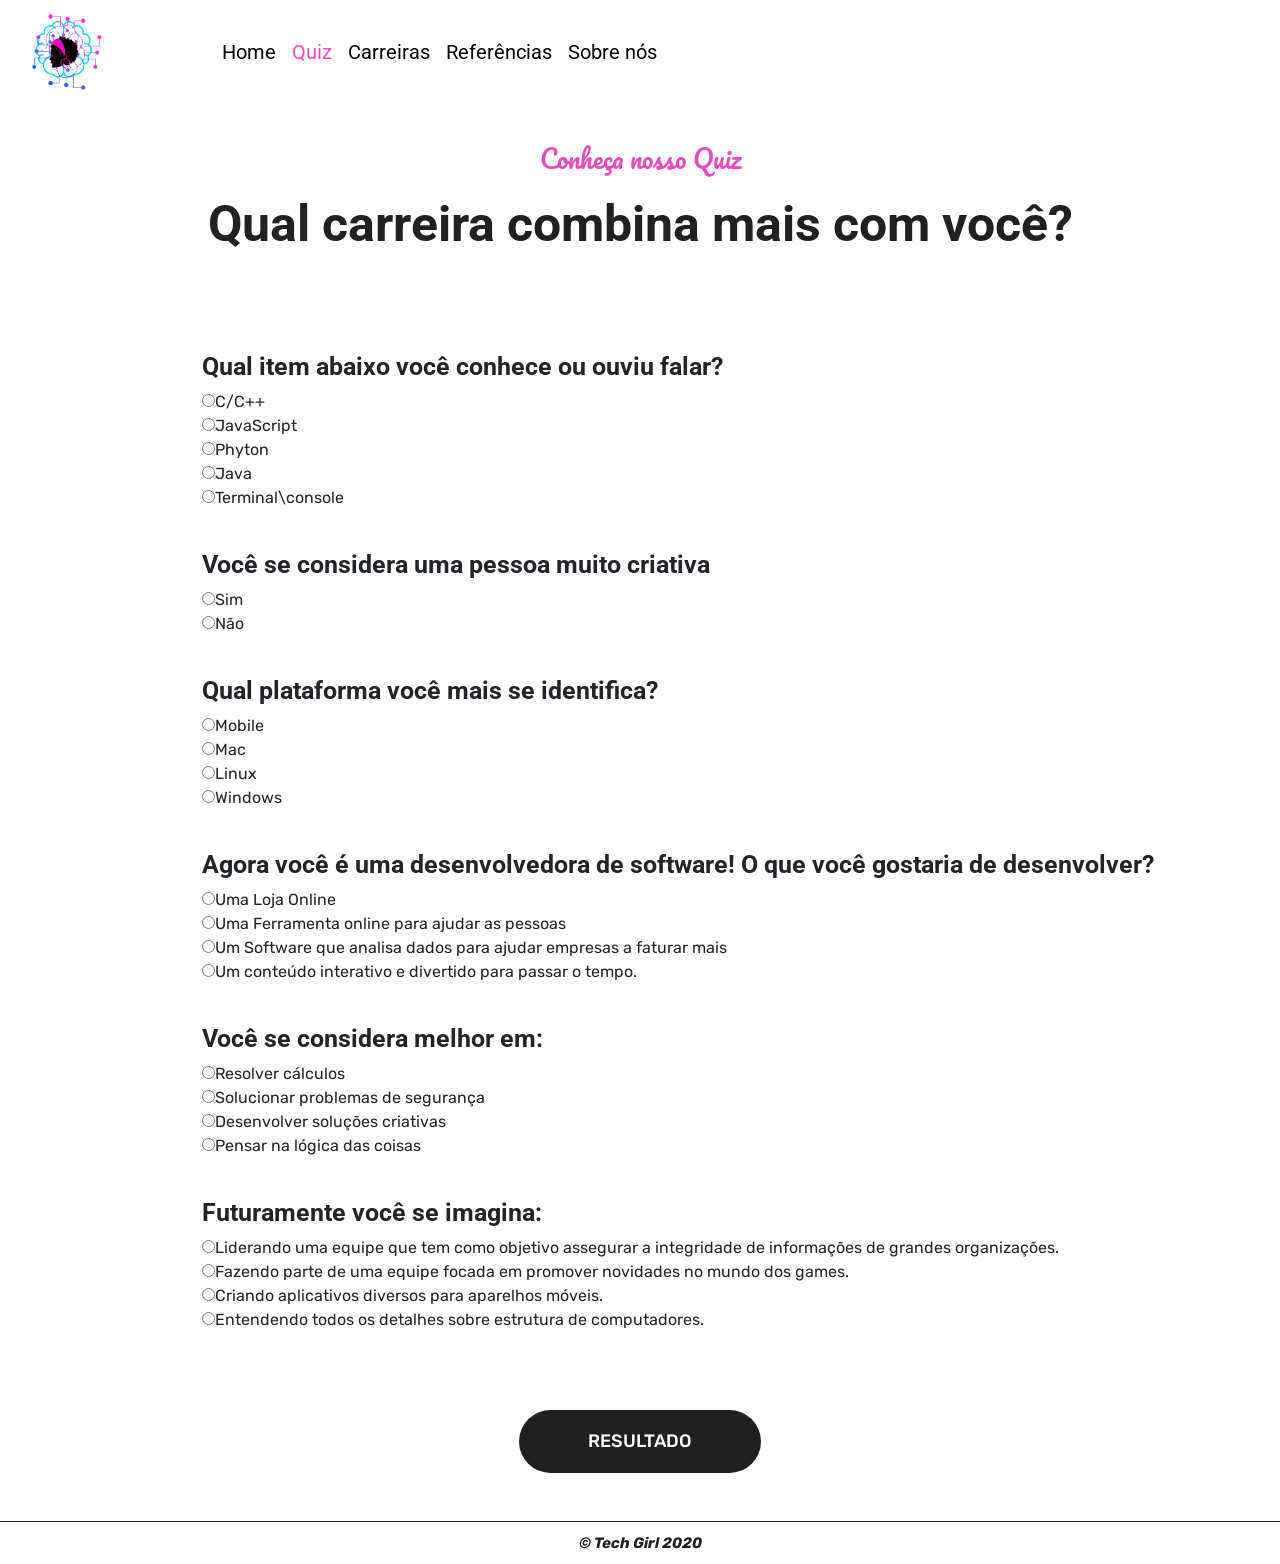
<file: quiz.html>
<!DOCTYPE html>
<html lang="pt-br">

<head>
  <meta charset="UTF-8">
  <meta name="viewport" content="width=device-width, initial-scale=1.0">
  <link href="https://fonts.googleapis.com/css2?family=Rubik:wght@300&display=swap" rel="stylesheet">
  <link href="https://fonts.googleapis.com/css2?family=Pacifico&family=Roboto:wght@400;900&display=swap"
    rel="stylesheet">
  <link rel="stylesheet" href="https://stackpath.bootstrapcdn.com/bootstrap/4.4.1/css/bootstrap.min.css"
    integrity="sha384-Vkoo8x4CGsO3+Hhxv8T/Q5PaXtkKtu6ug5TOeNV6gBiFeWPGFN9MuhOf23Q9Ifjh" crossorigin="anonymous">
  <link href="https://stackpath.bootstrapcdn.com/font-awesome/4.7.0/css/font-awesome.min.css" rel="stylesheet"
    integrity="sha384-wvfXpqpZZVQGK6TAh5PVlGOfQNHSoD2xbE+QkPxCAFlNEevoEH3Sl0sibVcOQVnN" crossorigin="anonymous">
  <link rel="shortcut icon" href="src/imagens/logo-2.png" type="image/x-icon">
  <link rel="stylesheet" href="css/style.css">
  <title>Quiz</title>
</head>

<body>

  <header>
    <nav id="nav" class="navbar navbar-expand-sm bg-white navbar-white fixed-top">
      <a class="navbar-brand pr-5 pl-3" href="index.html">
        <img src="src/imagens/logo-2.png" alt="logo" style="width:70px;">
      </a>
      <ul class="navbar-nav pl-5 ">
        <li class="nav-item">
          <a class="nav-link" href="index.html">Home</a>
        </li>
        <li class="nav-item">
          <a class="nav-link" id="ativo" href="quiz.html">Quiz</a>
        </li>
        <li class="nav-item">
          <a class="nav-link" href="carreiras.html">Carreiras</a>
        </li>
        <li class="nav-item">
          <a class="nav-link" href="guia.html">Referências</a>
        </li>
        <li class="nav-item">
          <a class="nav-link" href="sobre-nos.html">Sobre nós</a>
        </li>
      </ul>
      <span class="icon-menu" onclick="openNav()">&#9776;</span>
    </nav>
    <div id="myNav" class="overlay">
      <a href="javascript:void(0)" class="closebtn" onclick="closeNav()">&times;</a>
      <div class="overlay-content">
        <a href="index.html">Home</a>
        <a href="quiz.html">Quiz</a>
        <a href="carreiras.html">Carreira</a>
        <a href="guia.html">Referências</a>
        <a href="sobre-nos.html">Sobre nós</a>
      </div>
    </div>
  </header>

  <section class="espaçamento-nav text-center ">
    <div class="quiz">
      <div class="stitulo">
        <p>Conheça nosso Quiz</p>
        <h3>Qual carreira combina mais com você?</h3>
      </div>
  </section>
  <section>
    <form NAME="QCM" id="quiz-carreira">
      <div class="quiz-question">
        <h4>Qual item abaixo você conhece ou ouviu falar?</h4>
        <div class="quiz-questiom-resp">
          <input TYPE="RADIO" NAME="question1" VALUE="A">C/C++<br>
          <input TYPE="RADIO" NAME="question1" VALUE="B">JavaScript<br>
          <input TYPE="RADIO" NAME="question1" VALUE="C">Phyton<br>
          <input TYPE="RADIO" NAME="question1" VALUE="D">Java<br>
          <input TYPE="RADIO" NAME="question1" VALUE="E">Terminal\console<br>
        </div>
      </div>

      <div class="quiz-question">
        <h4>Você se considera uma pessoa muito criativa</h4>
        <div class="quiz-questiom-resp">
          <input TYPE="RADIO" NAME="question2" VALUE="A">Sim<br>
          <input TYPE="RADIO" NAME="question2" VALUE="B">Não<br>
        </div>
      </div>
      <div class="quiz-question">
        <h4>Qual plataforma você mais se identifica?</h4>
        <div class="quiz-questiom-resp">
          <input TYPE="RADIO" NAME="question3" VALUE="A">Mobile <br>
          <input TYPE="RADIO" NAME="question3" VALUE="B">Mac<br>
          <input TYPE="RADIO" NAME="question3" VALUE="C">Linux<br>
          <input TYPE="RADIO" NAME="question3" VALUE="D">Windows<br>
        </div>
      </div>
      <div class="quiz-question">
        <h4>Agora você é uma desenvolvedora de software! O que você gostaria de desenvolver?</h4>
        <div class="quiz-questiom-resp">
          <input TYPE="RADIO" NAME="question4" VALUE="A">Uma Loja Online<br>
          <input TYPE="RADIO" NAME="question4" VALUE="B">Uma Ferramenta online para ajudar as pessoas<br>
          <input TYPE="RADIO" NAME="question4" VALUE="C">Um Software que analisa dados para ajudar empresas a faturar
          mais<br>
          <input TYPE="RADIO" NAME="question4" VALUE="D">Um conteúdo interativo e divertido para passar o tempo.<br>
        </div>
      </div>
      <div class="quiz-question">
        <h4>Você se considera melhor em:</h4>
        <div class="quiz-questiom-resp">
          <input TYPE="RADIO" NAME="question5" VALUE="A">Resolver cálculos<br>
          <input TYPE="RADIO" NAME="question5" VALUE="B">Solucionar problemas de segurança<br>
          <input TYPE="RADIO" NAME="question5" VALUE="C">Desenvolver soluções criativas<br>
          <input TYPE="RADIO" NAME="question5" VALUE="D">Pensar na lógica das coisas<br>
        </div>
      </div>
      <div class="quiz-question">
        <h4>Futuramente você se imagina:</h4>
        <div class="quiz-questiom-resp">
          <input TYPE="RADIO" NAME="question6" VALUE="A">Liderando uma equipe que tem como objetivo assegurar a
          integridade de informações de grandes organizações.<br>
          <input TYPE="RADIO" NAME="question6" VALUE="B">Fazendo parte de uma equipe focada em promover novidades no
          mundo
          dos games.<br>
          <input TYPE="RADIO" NAME="question6" VALUE="C">Criando aplicativos diversos para aparelhos móveis.<br>
          <input TYPE="RADIO" NAME="question6" VALUE="D">Entendendo todos os detalhes sobre estrutura de
          computadores.<br>
        </div>
      </div>
      <div class="text-center p-5">
        <input class="btn-quiz" TYPE="BUTTON" id="valide" NAME="valide" VALUE="RESULTADO" onclick="javascript:solution(this.form);"><br>
      </div>
    </form>
  </section>




  <footer class="bg-white">
    <div>&copy; Tech Girl 2020</div>
  </footer>
  <script src="js/script.js"></script>
  <script src="https://code.jquery.com/jquery-3.4.1.slim.min.js"
    integrity="sha384-J6qa4849blE2+poT4WnyKhv5vZF5SrPo0iEjwBvKU7imGFAV0wwj1yYfoRSJoZ+n"
    crossorigin="anonymous"></script>
  <script src="https://cdn.jsdelivr.net/npm/popper.js@1.16.0/dist/umd/popper.min.js"
    integrity="sha384-Q6E9RHvbIyZFJoft+2mJbHaEWldlvI9IOYy5n3zV9zzTtmI3UksdQRVvoxMfooAo"
    crossorigin="anonymous"></script>
  <script src="https://stackpath.bootstrapcdn.com/bootstrap/4.4.1/js/bootstrap.min.js"
    integrity="sha384-wfSDF2E50Y2D1uUdj0O3uMBJnjuUD4Ih7YwaYd1iqfktj0Uod8GCExl3Og8ifwB6"
    crossorigin="anonymous"></script>
</body>

</html>
</file>
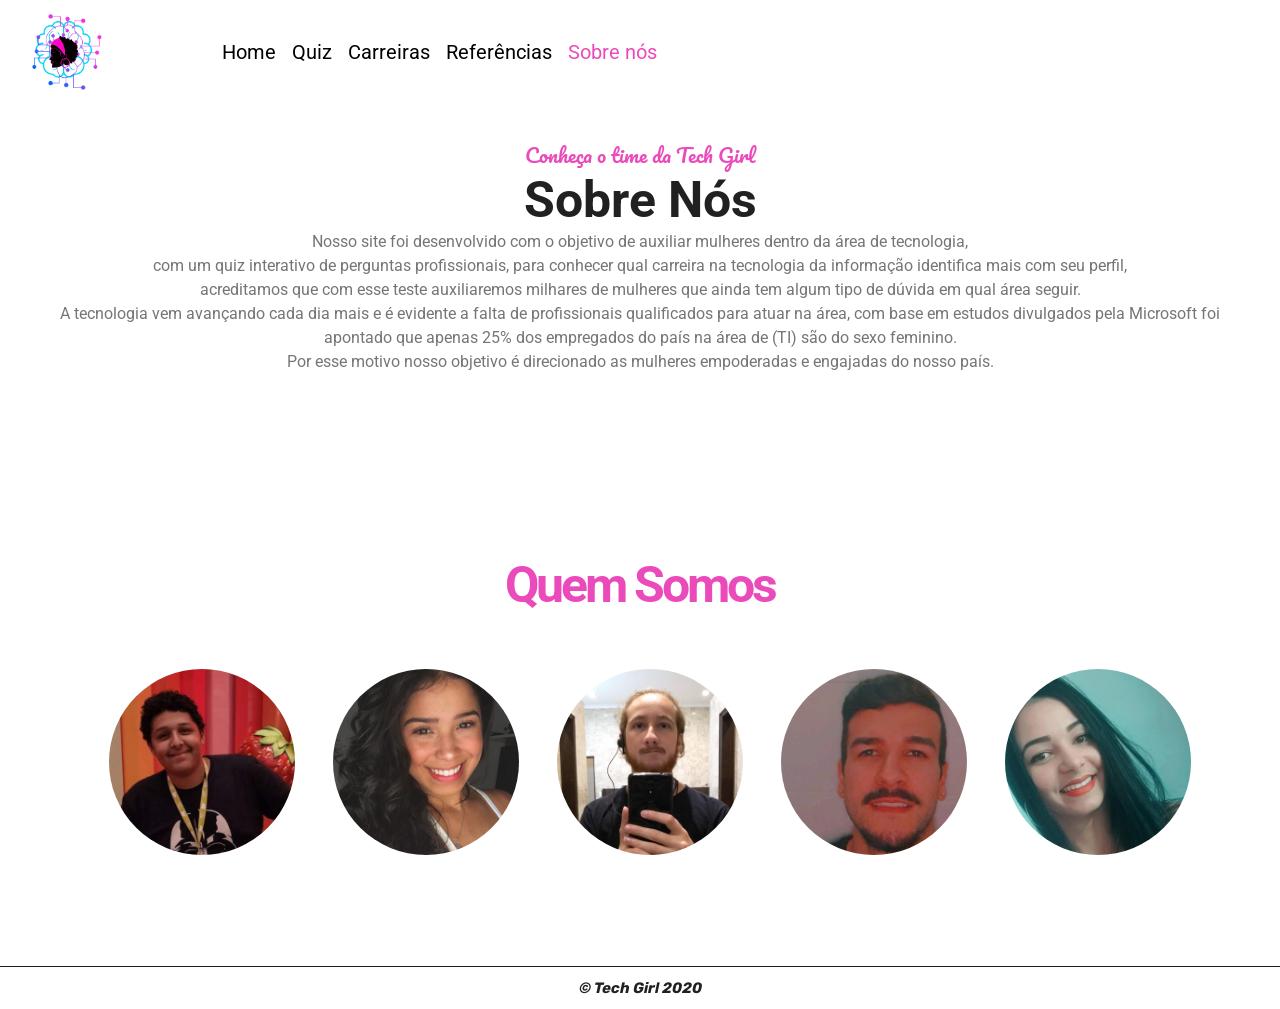
<file: sobre-nos.html>
<!DOCTYPE html>
<html lang="pt-br">

<head>
  <meta charset="UTF-8">
  <meta name="viewport" content="width=device-width, initial-scale=1.0">
  <link href="https://fonts.googleapis.com/css2?family=Rubik:wght@300&display=swap" rel="stylesheet">
  <link href="https://fonts.googleapis.com/css2?family=Pacifico&family=Roboto:wght@400;900&display=swap"
    rel="stylesheet">
  <link rel="stylesheet" href="https://stackpath.bootstrapcdn.com/bootstrap/4.4.1/css/bootstrap.min.css"
    integrity="sha384-Vkoo8x4CGsO3+Hhxv8T/Q5PaXtkKtu6ug5TOeNV6gBiFeWPGFN9MuhOf23Q9Ifjh" crossorigin="anonymous">
  <link rel="stylesheet" href="css/style.css">
  <title>Sobre Nós</title>
</head>

<body>
  <header>
    <nav id="nav" class="navbar navbar-expand-sm bg-white navbar-white fixed-top">
      <a class="navbar-brand pr-5 pl-3" href="index.html">
        <img src="src/imagens/logo-2.png" alt="logo" style="width:70px;">
      </a>
      <ul class="navbar-nav pl-5 ">
        <li class="nav-item">
          <a class="nav-link" href="index.html">Home</a>
        </li>
        <li class="nav-item">
          <a class="nav-link" href="quiz.html">Quiz</a>
        </li>
        <li class="nav-item">
          <a class="nav-link" href="carreiras.html">Carreiras</a>
        </li>
        <li class="nav-item">
          <a class="nav-link" href="guia.html">Referências</a>
        </li>
        <li class="nav-item">
          <a class="nav-link" id="ativo" href="sobre-nos.html">Sobre nós</a>
        </li>
      </ul>
      <span class="icon-menu" onclick="openNav()">&#9776;</span>
    </nav>
    <div id="myNav" class="overlay">
      <a href="javascript:void(0)" class="closebtn" onclick="closeNav()">&times;</a>
      <div class="overlay-content">
        <a href="index.html">Home</a>
        <a href="quiz.html">Quiz</a>
        <a href="carreiras.html">Carreira</a>
        <a href="guia.html">Referências</a>
        <a href="sobre-nos.html">Sobre nós</a>
      </div>
    </div>
  </header>
  <section class="sobre espaçamento-nav">
    <div class="container-fluid">

      <div class="conteudo-sobre text-center ">
        <div class="stitulo">
          <p>Conheça o time da Tech Girl</p>

        </div>
        <div class="container-paragrafo">
          <h3>Sobre Nós</h3>
          <p>
            Nosso site foi desenvolvido com o objetivo de auxiliar mulheres dentro da área de tecnologia,<br> com um
            quiz interativo de perguntas profissionais, para conhecer qual carreira na tecnologia da informação
            identifica mais com seu perfil, <br> acreditamos que com esse teste auxiliaremos milhares de mulheres que ainda tem algum tipo de dúvida em qual área seguir.
            
            <br>
            A tecnologia vem avançando cada dia mais e é evidente a falta de profissionais qualificados para atuar
            na área, com base em estudos divulgados pela Microsoft foi apontado que apenas 25% dos empregados do
            país na área de (TI) são do sexo feminino.
            <br>
            Por esse motivo nosso objetivo é direcionado as mulheres empoderadas e engajadas do nosso país.
          </p>
        </div>
      </div>

    </div>
  </section>

  <!-- <div class="todas-bios container-fluid">
    <div class="title">
      <h3>Quem Somos</h3>
    </div>
    <div class="bio-left">
      <img src="src/fotos/Kauan.jpeg" alt="">
      <p>
        <strong>Kauan R Nascimento, 17 anos </strong>
        <br>Estudante de análise e desenvolvimento de sistemas
      </p>
    </div>
    <div class="bio-right">
      <img src="src/fotos/moama.jpg" alt="">
      <p>
        <strong>Moana M Dias Santos, 24 anos</strong>
        <br>Estudante de análise e desenvolvimento de sistemas
      </p>
    </div>
    <div class="bio-left">
      <img src="src/fotos/uriel.jpg" alt="">
      <p>
        <strong>Uriel Gava, 22 anos</strong>
        <br>Estudante de Game Design
      </p>
    </div>
    <div class="bio-right">
      <img src="src/fotos/valdemar.jpg" alt="">
      <p>
        <strong>Valdemar Luiz da Silva Junior, 22 Anos</strong>
        <br>Estudante de Gestão de Tecnologia da Informação
      </p>
    </div>
    <div class="bio-left">
      <img src="src/fotos/Veronica.jpeg" alt="">
      <p>
        <strong>Verônica Sampel, 22 Anos</strong>
        <br>Estudante de análise e desenvolvimento de sistemas
      </p>
    </div>
  </div> -->

  <section class="bio">
    <div class="bio container-fluid text-center">    
      <div class="title2">
          <h3>Quem Somos</h3>
      </div>
      <div class="row justify-content-center">
        <div class="container-bio espaco2">
            <img src="src/fotos/Kauan.jpeg" alt="" class="image">
            <div type="button" class="overlay2" data-toggle="modal" data-target="#myModal1">
                <div class="text">
                    Kauan Nascimento
                </div>
            </div>
        </div>
    
        <div class="container-bio espaco2">
            <img src="src/fotos/moama.jpg" alt="" class="image">
            <div type="button" class="overlay2" data-toggle="modal" data-target="#myModal2">
                <div class="text">
                    Moana Santos
                </div>
            </div>
        </div>
  
        <div class="container-bio espaco2">
            <img src="src/fotos/uriel.jpg" alt="" class="image">
            <div type="button" class="overlay2" data-toggle="modal" data-target="#myModal3">
                <div class="text">
                    Uriel Gava
                </div>
            </div>
        </div>
  
        <div class="container-bio espaco2">
            <img src="src/fotos/valdemar.jpg" alt="" class="image">
            <div type="button" class="overlay2" data-toggle="modal" data-target="#myModal5">
                <div class="text">
                    Valdemar Luiz
                </div>
            </div>
        </div>
  
        <div class="container-bio espaco2">
            <img src="src/fotos/Veronica.jpeg" alt="" class="image">
            <div type="button" class="overlay2" data-toggle="modal" data-target="#myModal4">
                <div class="text">
                    Verônica Sampel
                </div>
            </div>
        </div>
      </div>
  
          <!-- Modal -->
          
      <div class="modal justify-a" id="myModal1">
        <div class="modal-dialog">
          <div class="modal-content">        
            <div class="modal-header">
              <h4 class="modal-title text-center">Kauan R. Nascimento</h4>
              <button type="button" class="close" data-dismiss="modal">&times;</button>
            </div>
            <div class="modal-body">
              17 anos, Estudante de Análise e Desenvolvimento de Sistemas.
            </div>        
            <div class="modal-footer">
              <button type="button" class="btn btn-danger" data-dismiss="modal">Close</button>
            </div>        
          </div>
        </div>
      </div>  
  
      <div class="modal" id="myModal2">
        <div class="modal-dialog">
          <div class="modal-content">        
            <div class="modal-header">
              <h4 class="modal-title text-center">Moana M Dias Santos</h4>
              <button type="button" class="close" data-dismiss="modal">&times;</button>
            </div>
            <div class="modal-body">
              24 anos, Estudante de Análise e Desenvolvimento de Sistemas.
            </div>        
            <div class="modal-footer">
              <button type="button" class="btn btn-danger" data-dismiss="modal">Close</button>
            </div>        
          </div>
        </div>
      </div>  
  
      <div class="modal" id="myModal3">
        <div class="modal-dialog">
          <div class="modal-content">        
            <div class="modal-header">
              <h4 class="modal-title text-center">Uriel Gava</h4>
              <button type="button" class="close" data-dismiss="modal">&times;</button>
            </div>
            <div class="modal-body">
              22 anos, Estudante de Game Design.
            </div>        
            <div class="modal-footer">
              <button type="button" class="btn btn-danger" data-dismiss="modal">Close</button>
            </div>        
          </div>
        </div>
      </div>  
  
      <div class="modal" id="myModal4">
        <div class="modal-dialog">
          <div class="modal-content">        
            <div class="modal-header">
              <h4 class="modal-title text-center">Verônica Sampel</h4>
              <button type="button" class="close" data-dismiss="modal">&times;</button>
            </div>
            <div class="modal-body">
              22 Anos, Estudante de Análise e Desenvolvimento de Sistemas.
            </div>        
            <div class="modal-footer">
              <button type="button" class="btn btn-danger" data-dismiss="modal">Close</button>
            </div>        
          </div>
        </div>
      </div>  
  
      <div class="modal" id="myModal5">
        <div class="modal-dialog">
          <div class="modal-content">        
            <div class="modal-header">
              <h4 class="modal-title text-center">Valdemar Luiz da Silva Junior</h4>
              <button type="button" class="close" data-dismiss="modal">&times;</button>
            </div>
            <div class="modal-body">
              22 anos, Estudante de Tecnologia da Gestão da Tecnologia da Informação.
            </div>        
            <div class="modal-footer">
              <button type="button" class="btn btn-danger" data-dismiss="modal">Close</button>
            </div>        
          </div>
        </div>
      </div>  
  
    </div>
  </section>
  

  <footer class="bg-white pt-5">
    <div>&copy; Tech Girl 2020</div>
  </footer>
  <script src="js/script.js"></script>
  <script src="https://code.jquery.com/jquery-3.4.1.slim.min.js"
    integrity="sha384-J6qa4849blE2+poT4WnyKhv5vZF5SrPo0iEjwBvKU7imGFAV0wwj1yYfoRSJoZ+n"
    crossorigin="anonymous"></script>
  <script src="https://cdn.jsdelivr.net/npm/popper.js@1.16.0/dist/umd/popper.min.js"
    integrity="sha384-Q6E9RHvbIyZFJoft+2mJbHaEWldlvI9IOYy5n3zV9zzTtmI3UksdQRVvoxMfooAo"
    crossorigin="anonymous"></script>
  <script src="https://stackpath.bootstrapcdn.com/bootstrap/4.4.1/js/bootstrap.min.js"
    integrity="sha384-wfSDF2E50Y2D1uUdj0O3uMBJnjuUD4Ih7YwaYd1iqfktj0Uod8GCExl3Og8ifwB6"
    crossorigin="anonymous"></script>
</body>

</html>
</file>
<file: css/style.css>
/* Atributos globais */

* {
  text-decoration: none !important;
  box-sizing: border-box;
  font-family: 'Roboto';
}

body {
  margin: 0;
  font-family: 'Roboto', sans-serif;
  font-size: 1rem;
  font-weight: 400;
  line-height: 1.5;
  color: #212529;
  text-align: left;
  background-color: #fff;
}

.espaçamento {
  padding: 140px 0px;
}

.espaçamento-menor {
  padding: 80px 0px;
}

.espaçamento-nav {
  padding: 140px 0 80px 0;
}

.text-center {
  text-align: center !important;
}

/* NAVBAR */

header {
  font-size: 20px;
}

.navbar-white .navbar-nav .nav-link {
  color: rgb(0, 0, 0);
}

.icon-menu, .overlay {
  display: none;
}

#ativo {
  color: #eb4abb;
}

.nav-link {
  display: block;
  padding: 0.5rem 1rem;
}

.nav-link:hover {
  color: #eb4abb !important;
}

.icon-menu {
  font-size: 30px;
  cursor: pointer;
  float: right;
}

.navbar-white {
  color: #000;
}

@media screen and (max-width: 600px) {
  .navbar-nav {
    display: none;
  }
  .icon-menu, .overlay {
    display: inline;
    padding-right: 10px;
  }
  body {
    font-family: 'Lato', sans-serif;
  }
  .overlay {
    height: 0%;
    width: 100%;
    position: fixed;
    z-index: 1;
    top: 0;
    left: 0;
    background-color: rgb(0, 0, 0);
    background-color: rgba(0, 0, 0, 0.9);
    overflow-y: hidden;
    transition: 0.5s;
  }
  .overlay-content {
    position: relative;
    top: 25%;
    width: 100%;
    text-align: center;
    margin-top: 30px;
  }
  .overlay a {
    padding: 8px;
    text-decoration: none;
    font-size: 36px;
    color: #818181;
    display: block;
    transition: 0.3s;
  }
  .overlay a:hover, .overlay a:focus {
    color: #f1f1f1;
  }
  .overlay .closebtn {
    position: absolute;
    top: 20px;
    right: 45px;
    font-size: 60px;
  }
}

/* FOOTER */

footer.bg-black div {
  border-top: 0.5px solid #fff;
  text-align: center;
  font-size: 15px;
  background-color: #212121;
  color: #fff;
  font-style: italic;
  font-family: 'Rubik';
  padding: 10px 0;
}

footer.bg-white div {
  border-top: 0.5px solid #212121;
  font-weight: bold;
  text-align: center;
  font-size: 15px;
  background-color: #fff;
  color: #212121;
  font-style: italic;
  font-family: 'Rubik';
  padding: 10px 0;
}

/* HOME */

/* pre-sobre */

.pre-sobre {
  background: #fff;
}

.pre-sobre .conteudo-pre-sobre .stitulo p {
  color: #eb4abb;
  font-family: 'Pacifico';
  font-size: 20px;
}

.pre-sobre .conteudo-pre-sobre .stitulo p, .pre-sobre .conteudo-pre-sobre .stitulo h3 {
  margin: 0;
}

.pre-sobre .conteudo-pre-sobre .stitulo h3 {
  font-size: 50px;
  font-weight: bold;
  color: #212121;
}

.pre-sobre .conteudo-pre-sobre p {
  color: #757575;
  word-break: keep-all;
}

.pre-sobre .conteudo-pre-sobre a.btn-sobre {
  margin-top: 40px;
}

.btn-sobre {
  border: none;
  outline: none;
  display: inline-block;
  vertical-align: middle;
  background: #eb4abb;
  border-radius: 35px;
  color: #212121 !important;
  font-family: 'Rubik';
  font-weight: 500;
  font-size: 18px;
  padding: 18px 69px;
  transition: 0.4s;
}

.btn-sobre:hover {
  color: #f1f1f1 !important;
  font-size: 19px;
}

/* pre-quiz */

.pre-quiz {
  position: relative;
  padding-top: 150px;
  padding-bottom: 120px;
}

.pre-quiz {
  top: 0;
  left: 0;
  width: 100%;
  height: 100%;
  background: #eb4abbc0;
  opacity: .9;
}

.pre-quiz .conteudo-pre-quiz .stitulo p {
  font-family: 'Pacifico';
  font-size: 24px;
  color: #202020;
  margin-top: 30px;
}

.pre-quiz .conteudo-pre-quiz .stitulo p, .pre-quiz .conteudo-pre-quiz .stitulo h3 {
  margin: 0;
}

.pre-quiz .conteudo-pre-quiz .stitulo h3 {
  color: #FFFFFF;
  font-size: 60px;
  line-height: 60px;
  font-weight: bold;
  margin-bottom: 40px;
  margin-top: 20px;
}

.pre-quiz .conteudo-pre-quiz p {
  margin: 0;
  color: #FFFFFF;
  line-height: 30px;
  word-break: keep-all;
  text-align: center;
}

.pre-quiz .conteudo-pre-quiz a.btn-quiz {
  margin-top: 40px;
}

.btn-quiz {
  border: none;
  outline: none;
  display: inline-block;
  vertical-align: middle;
  background: #202020;
  border-radius: 35px;
  color: #fff !important;
  font-family: 'Rubik';
  font-weight: 500;
  font-size: 18px;
  padding: 18px 69px;
  transition: 0.4s;
}

.btn-quiz:hover {
  color: #eb4abb !important;
  font-size: 19px;
}

/* pre-carreiras */

.pre-carreira {
  background: #fff;
}

.pre-carreira .conteudo-pre-carreira .stitulo p {
  color: #eb4abb;
  font-family: 'Pacifico';
  font-size: 20px;
}

.pre-carreira .conteudo-pre-carreira .stitulo p, .pre-carreira .conteudo-pre-carreira .stitulo h3 {
  margin: 0;
}

.pre-carreira .conteudo-pre-carreira .stitulo h3 {
  font-size: 50px;
  font-weight: bold;
  color: #212121;
}

.pre-carreira .conteudo-pre-sobre div p {
  color: #757575;
  word-break: keep-all;
}

.pre-carreira .conteudo-pre-carreira p.btn-carreira {
  margin-top: 40px;
}

.btn-carreira {
  border: none;
  outline: none;
  display: inline-block;
  vertical-align: middle;
  background: #eb4abb;
  border-radius: 35px;
  color: #212121 !important;
  font-family: 'Rubik';
  font-weight: 500;
  font-size: 18px;
  padding: 18px 69px;
  transition: 0.4s;
}

.btn-carreira:hover {
  color: #f1f1f1 !important;
  font-size: 19px;
}

.pre-guia {
  position: relative;
  max-width: 800px;
  margin: 0 auto;
}

.pre-guia img {
  vertical-align: middle;
}

.pre-guia .conteudo-pre-guia {
  position: absolute;
  bottom: 0;
  background: rgb(0, 0, 0);
  /* Fallback color */
  background: rgba(0, 0, 0, 0.5);
  /* Black background with 0.5 opacity */
  color: #f1f1f1;
  width: 100%;
  padding: 20px;
}

.ctitulo {
  margin-bottom: 50px;
}

.ctitulo span {
  font-family: 'Pacifico';
  font-size: 20px;
  color: #eb4abb;
}

.ctitulo h2 {
  color: #212121;
  font-size: 50px;
  line-height: 60px;
  font-weight: bold;
}

.info-contato {
  margin-top: 0px;
  padding-top: 50px;
  padding-bottom: 50px;
  margin-left: 100px;
  margin-right: 100px;
  text-align: center;
}

@media screen and (max-width: 768px) {
  .info-contato {
    margin-top: 0px;
    padding-top: 50px;
    padding-bottom: 50px;
    margin-left: 0px;
    margin-right: 0px;
    text-align: center;
  }
}

.banner {
  padding: 150px 0;
  /* float: left; */
  background: #212121;
  overflow: hidden;
  max-width: 100%;
  margin-bottom: 0;
  width: 100%;
  margin-top: 0px;
  bottom: 50px;
  left: 0;
  text-align: center;
  z-index: 999;
}

.banner span {
  color: #eb4abb;
  font-size: 24px;
  font-family: 'Pacifico';
  width: 30px;
  height: 2px;
  border-radius: 0;
  margin: 0;
}

.banner h2 {
  margin: 0;
  color: #FFF;
  font-weight: bold;
  font-size: 130px;
  line-height: 110px;
  letter-spacing: -0.06em;
  margin-top: 30px;
  margin-bottom: 50px;
}

@media screen and (max-width: 768px) {
  .banner h2 {
    font-size: 80px;
    line-height: 80px;
  }
}

/* 
carreiras


*/

.carreira {
  padding-bottom: 10%;
}

.carreira img {
  width: 100%;
  height: auto;
  max-width: 800px;
  max-height: 500px;
  padding: 10px;
}

.carreira .stitulo p {
  color: #eb4abb;
  font-family: 'Pacifico';
  font-size: 40px;
}

.carreira div h4 {
  margin: 0;
  font-size: 50px;
  font-weight: bold;
  color: #212121;
}

.carreira div p {
  color: #757575;
  word-break: keep-all;
  align-self: center;
  padding: 10px 10%;
  font-size: 20px;
}

/* GUIA 



*/

.btn-guia {
  border: none;
  outline: none;
  display: inline-block;
  vertical-align: middle;
  background: #eb4abb;
  border-radius: 35px;
  color: #212121;
  font-family: 'Rubik';
  font-weight: 500;
  font-size: 16px;
  padding: 18px 69px;
  transition: 0.4s;
}

.btn-guia:hover {
  color: #f1f1f1 !important;
  font-size: 19px;
}

.guia .conteudo-guia .stitulo p {
  color: #eb4abb;
  font-family: 'Pacifico';
  font-size: 20px;
}

.guia .conteudo-guia .stitulo p, .guia .conteudo-guia .stitulo h3 {
  margin: 0;
}

.guia .conteudo-guia .stitulo h3 {
  font-size: 50px;
  font-weight: bold;
  color: #212121;
}

.guia .conteudo-guia div p {
  color: #757575;
  word-break: keep-all;
  font-size: 20px;
  padding: 0 12% 0 12%;
}

.card-title {
  position: relative;
  width: 50%;
  max-width: 300px;
}

.card-title-image {
  display: block;
  width: 200px;
  height: auto;
  max-width: 200px;
  max-height: 250px;
}

.card-title-overlay {
  position: absolute;
  bottom: 0;
  background: rgb(0, 0, 0);
  background: rgba(0, 0, 0, 0.5);
  /* Black see-through */
  color: #f1f1f1;
  width: 200px;
  transition: .5s ease;
  opacity: 0;
  color: white;
  font-size: 20px;
  padding: 20px;
  text-align: center;
}

.card-title-substitutiva {
  display: none;
}

@media screen and (max-width: 600px) {
  .card-title-substitutiva {
    display: inline;
  }
  .card-title-substitutiva img {
    display: inline;
    width: 100%;
    height: auto;
    max-width: 150px;
    max-height: 220px;
  }
  .card-title-image {
    display: none;
  }
  .card-title-overlay {
    display: none;
  }
}

.card-guia-text {
  align-self: center;
}

.card-title:hover .card-title-overlay {
  opacity: 1;
}

.card-guia {
  position: relative;
  padding: 30px 12%;
  top: 0;
  left: 0;
  width: 100%;
  height: 100%;
  background: #eb4abbc0;
  opacity: .9;
}

.card-guia-2 {
  position: relative;
  padding: 120px 12% 120px 12%;
  top: 0;
  left: 0;
  width: 100%;
  height: 100%;
  background: #fff;
  opacity: .9;
}

.iniciativas .conteudo-iniciativas .title-iniciativas h4 {
  font-size: 44px;
  font-weight: bold;
  color: #212121;
  padding: 0 10%;
}

.iniciativas .conteudo-iniciativas .lista-iniciativas p {
  padding: 0 20% 0 20%;
  font-family: 'Roboto';
  color: #757575;
}

.iniciativas .conteudo-iniciativas .lista-iniciativas a {
  color: #212121;
  font-family: 'Roboto';
  font-weight: bold;
  font-size: 16px;
  transition: 0.4s;
}

.iniciativas .conteudo-iniciativas .lista-iniciativas a:hover {
  color: #eb4abb;
  font-size: 18px;
  font-family: 'Rubik';
}

/* SOBRE NÓS HTML 



*/

.sobre {
  background: #fff;
}

.espaçamento {
  padding: 140px 0px;
}

.sobre .conteudo-sobre .stitulo p {
  color: #eb4abb;
  font-family: 'Pacifico';
  font-size: 20px;
}

.sobre .conteudo-sobre .stitulo p, .sobre .conteudo-sobre h3 {
  margin: 0;
}

.sobre .conteudo-sobre h3 {
  font-size: 50px;
  font-weight: bold;
  color: #212121;
}

.sobre .conteudo-sobre p {
  color: #757575;
  word-break: keep-all;
}

.sobre .conteudo-sobre a.btn-sobre {
  margin-top: 40px;
}

.conteudo-sobre img {
  width: 100%;
  max-width: 500px;
  background-color: #eb4abb;
}

.title h3 {
  font-family: 'Pacifico';
  font-size: 50px;
  font-weight: bold;
  color: #212121;
  text-align: center;
  margin-bottom: 50px;
}

.container-paragrafo {
  width: 100%;
  padding-right: 10%;
  padding-left: 10%;
  margin-right: auto;
  margin-left: auto;
}

.title h3 {
  font-family: 'Pacifico';
  font-size: 50px;
  font-weight: bold;
  color: #212121;
  text-align: center;
  margin-bottom: 30px;
  margin-top: 30px;
}

.title2 h3 {
  margin: 0;
  color: #eb4abb;
  font-weight: bold;
  font-size: 50px;
  line-height: 110px;
  letter-spacing: -0.06em;
}

.container-paragrafo {
  width: 100%;
  padding-right: 30px;
  padding-left: 30px;
  font-size: 16px;
  color: #757575;
  word-break: keep-all
}

@media screen and (min-width: 992px) {
  .container-bio {
    position: relative;
    width: 15vw;
  }
  .text {
    color: white;
    font-size: 2.5vw;
    position: absolute;
    top: 50%;
    left: 50%;
    -webkit-transform: translate(-50%, -50%);
    -ms-transform: translate(-50%, -50%);
    transform: translate(-50%, -50%);
    text-align: center;
    font-family: 'Roboto';
  }
}

@media screen and (max-width: 921px) {
  .container-bio {
    position: relative;
    width: 50vw;
  }
  .text {
    color: white;
    font-size: 8vw;
    position: absolute;
    top: 50%;
    left: 50%;
    -webkit-transform: translate(-50%, -50%);
    -ms-transform: translate(-50%, -50%);
    transform: translate(-50%, -50%);
    text-align: center;
    font-family: 'Roboto';
  }
}

.image {
  display: block;
  width: 100%;
  height: auto;
  border-radius: 500px;
  border: 3px solid white;
}

.overlay2 {
  position: absolute;
  bottom: 0;
  left: 0;
  right: 0;
  background-color: #2c2c2cea;
  overflow: hidden;
  width: 100%;
  height: 100%;
  -webkit-transform: scale(0);
  -ms-transform: scale(0);
  transform: scale(0);
  -webkit-transition: .3s ease;
  transition: .3s ease;
  border-radius: 200px;
}

.container-bio:hover .overlay2 {
  -webkit-transform: scale(1);
  -ms-transform: scale(1);
  transform: scale(1);
}

.espaco2 {
  margin: 2vw 0.5vw 0vw 2vw;
}

.bio {
  background-color: #fff;
  padding: 30px 0px;
}

.row {
  margin-right: 0px;
  margin-left: 0px;
}

/* QUIZ




*/

section form .quiz-question {
  padding: 10px 5% 30px 15%
}

section .quiz .stitulo h3 {
  font-family: 'Roboto';
  font-size: 50px;
  font-weight: bold;
  color: #212121;
  text-align: center;
}

section form .quiz-question h4 {
  padding-left: 1%;
  font-family: 'Roboto';
  font-size: 25px;
  font-weight: bold;
}

section form .quiz-question .quiz-questiom-resp {
  padding-left: 1%;
  font-family: 'Rubik';
  font-size: 16px;
}

section .quiz .stitulo p {
  color: #eb4abb;
  font-family: 'Pacifico';
  font-size: 25px;
}
</file>
